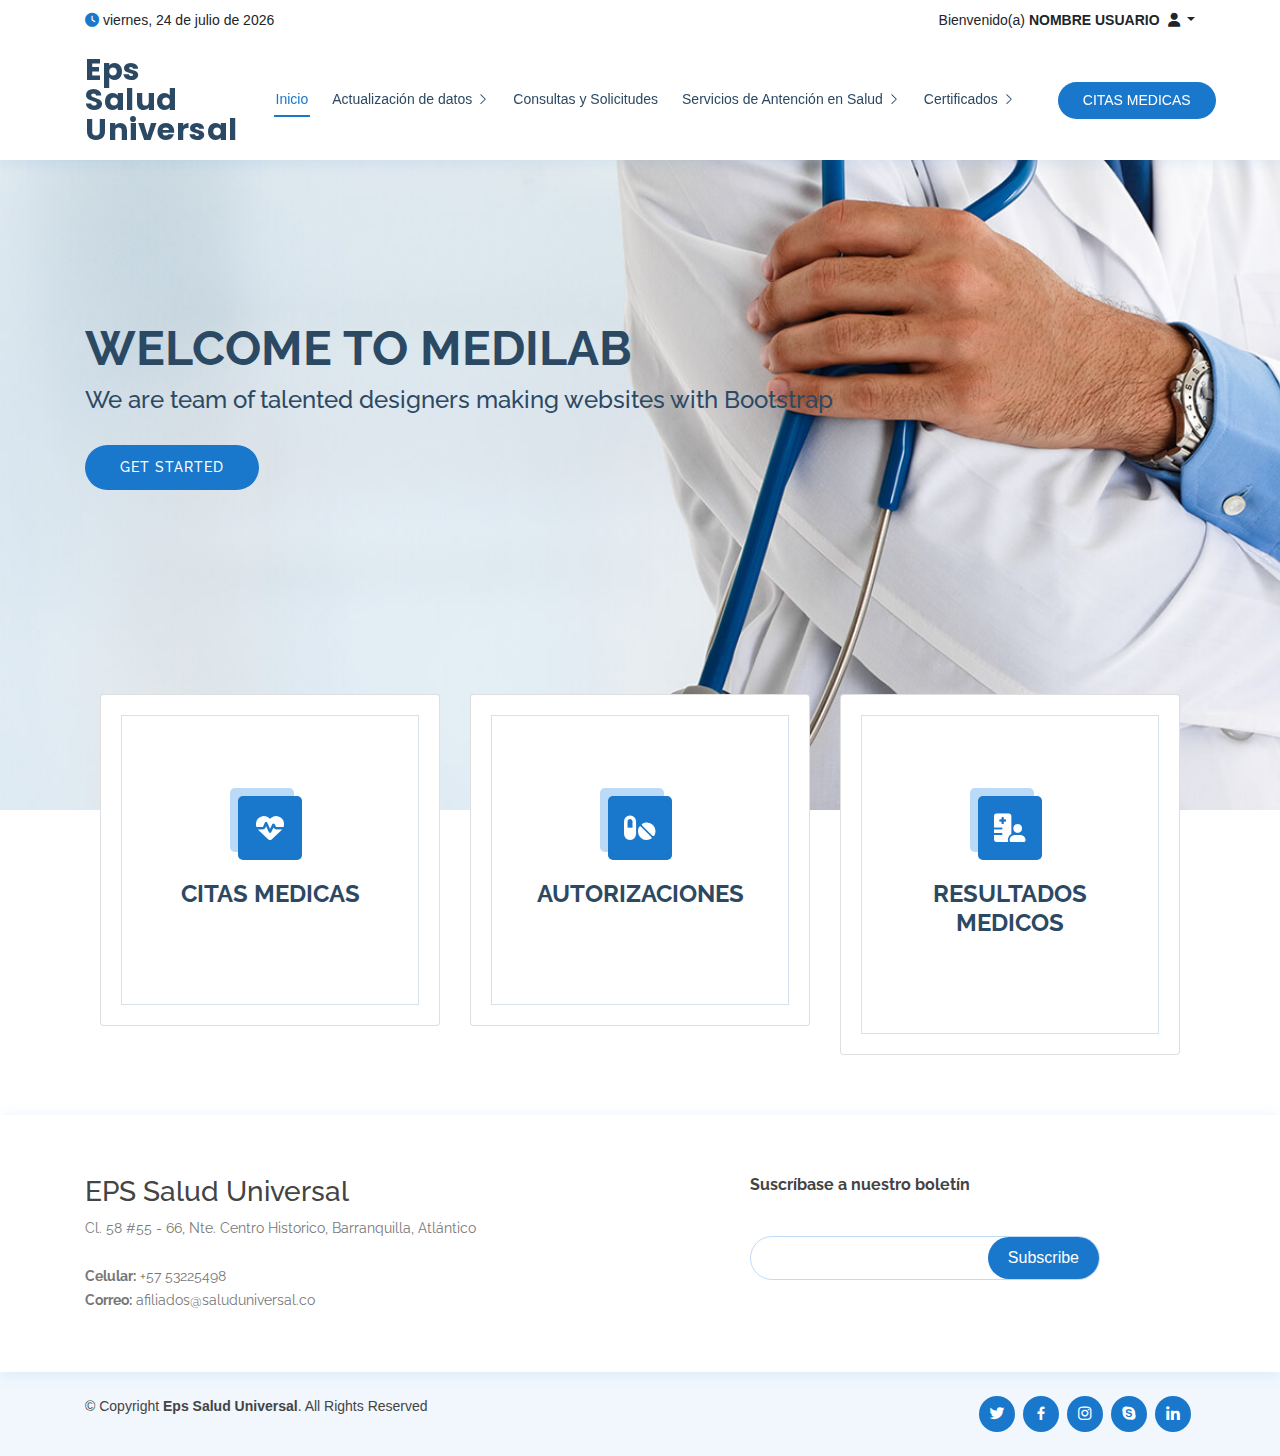
<file: afiliados/index.html>
<!DOCTYPE html>
<html lang="en">

<head>
  <meta charset="utf-8">
  <meta content="width=device-width, initial-scale=1.0" name="viewport">

  <title>EPS Salud Universal</title>
  <meta content="" name="description">
  <meta content="" name="keywords">

  <!-- Favicons -->
  <link href="assets/img/favicon.png" rel="icon">
  <link href="assets/img/apple-touch-icon.png" rel="apple-touch-icon">

  <!-- Google Fonts -->
  <link href="https://fonts.googleapis.com/css?family=Open+Sans:300,300i,400,400i,600,600i,700,700i|Raleway:300,300i,400,400i,500,500i,600,600i,700,700i|Poppins:300,300i,400,400i,500,500i,600,600i,700,700i" rel="stylesheet">

  <!-- Vendor CSS Files -->
  <link href="assets/vendor/fontawesome-free/css/all.min.css" rel="stylesheet">
  <link href="assets/vendor/animate.css/animate.min.css" rel="stylesheet">
  <link href="assets/vendor/bootstrap/css/bootstrap.min.css" rel="stylesheet">
  <link href="assets/vendor/bootstrap-icons/bootstrap-icons.css" rel="stylesheet">
  <link href="assets/vendor/boxicons/css/boxicons.min.css" rel="stylesheet">
  <link href="assets/vendor/glightbox/css/glightbox.min.css" rel="stylesheet">
  <link href="assets/vendor/remixicon/remixicon.css" rel="stylesheet">
  <link href="assets/vendor/swiper/swiper-bundle.min.css" rel="stylesheet">

  <!-- Template Main CSS File -->
  <link href="./assets/css/style.css" rel="stylesheet">
</head>

<body>

  <!-- ======= Top Bar ======= -->
  <div id="topbar" class="d-flex align-items-center fixed-top">
    <div class="container d-flex justify-content-between">
      <div class="contact-info d-flex align-items-center">
        <div class="icon"><i class="fas fa-clock"></i></div>
        <div id="fecha"></div>
        <script>
          var fecha = new Date();
          var opciones = {weekday: 'long', year: 'numeric', month: 'long', day: 'numeric'};
          document.getElementById("fecha").innerHTML = fecha.toLocaleDateString('es-ES', opciones);
        </script>
      </div>
      <div class="d-flex align-items-center">
        <p class="mr-2 mb-0">Bienvenido(a) <b>NOMBRE USUARIO</b></p>
        <div class="dropdown">
          <div class="dropdown-toggle" id="userDropdown" data-toggle="dropdown" aria-haspopup="true" aria-expanded="false">
            <i class="fas fa-user"></i>
          </div>
          <div class="dropdown-menu dropdown-menu-right" aria-labelledby="userDropdown">
            <a class="dropdown-item" href="../index.html">Cerrar sesión</a>
            <a class="dropdown-item" href="../index.html">Volver al portal</a>
          </div>
        </div>
      </div>
      
      
    </div>
  </div>

  <!-- ======= Header ======= -->
  <header id="header" class="fixed-top">
    <div class="container d-flex align-items-center">

      <h1 class="logo me-auto"><a href="index.html">Eps Salud Universal</a></h1>
      <!-- Uncomment below if you prefer to use an image logo -->
      <!-- <a href="index.html" class="logo me-auto"><img src="assets/img/logo.png" alt="" class="img-fluid"></a>-->

      <nav id="navbar" class="navbar order-last order-lg-0">
        <ul>
          <li><a class="nav-link scrollto active" href="#hero">Inicio</a></li>
          <li class="dropdown"><a href="#"><span>Actualización de datos</span> <i class="bi bi-chevron-right"></i></a>
            <ul>
              <li><a href="#">Cambio Contraseña</a></li>
            </ul>

          <li><a class="nav-link scrollto" href="#consultas">Consultas y Solicitudes</a></li>
          <li class="dropdown"><a href="#"><span>Servicios de Antención en Salud</span> <i class="bi bi-chevron-right"></i></a>
            <ul>
              <li><a href="#">Citas Medicas</a></li>
              <li><a href="#">Autorizaciones</a></li>
              <li><a href="#">Resultados Médicos</a></li>
              <li><a href="#">Ordenes Medicas</a></li>
            </ul>
            <li class="dropdown"><a href="#"><span>Certificados</span> <i class="bi bi-chevron-right"></i></a>
                <ul>
                  <li><a href="#">Certificados de Afiliación</a></li>
                  <li><a href="#">Certificado de Incapacidad</a></li>
                  <li><a href="#">Historia Clinica</a></li>
                </ul>
        <i class="bi bi-list mobile-nav-toggle"></i>
      </nav><!-- .navbar -->

      <a href="#appointment" class="appointment-btn scrollto"><span class="d-none d-md-inline">CITAS</span> MEDICAS</a>

    </div>
  </header><!-- End Header -->

  <!-- ======= Hero Section ======= -->
  <section id="hero" class="d-flex align-items-center">
    <div class="container">
      <h1>Welcome to Medilab</h1>
      <h2>We are team of talented designers making websites with Bootstrap</h2>
      <a href="#about" class="btn-get-started scrollto">Get Started</a>
    </div>
  </section><!-- End Hero -->

  <main id="main">
    </section><!-- End Why Us Section -->
    <!-- ======= Services Section ======= -->
    <div class="container">
        <section id="services" class="services">
            <div class="container">
              <div class="row">
                <div class="col-md-4 col-sm-12 mt-4 text-right">
                    <div class="card">
                    <div class="card-body">
                      <div class="icon-box">
                        <div class="icon"><i class="fas fa-heartbeat"></i></div>
                        <h4><a href="#">CITAS MEDICAS</a></h4>
                      </div>
                    </div>
                  </div>
                </div>
          
                <div class="col-md-4 col-sm-12 mt-4 text-right">
                    <div class="card">
                    <div class="card-body">
                      <div class="icon-box">
                        <div class="icon"><i class="fas fa-pills"></i></div>
                        <h4><a href="#">AUTORIZACIONES</a></h4>
                      </div>
                    </div>
                  </div>
                </div>
          
                <div class="col-md-4 col-sm-12 mt-4 text-right">
                  <div class="card">
                    <div class="card-body">
                      <div class="icon-box">
                        <div class="icon"><i class="fas fa-hospital-user"></i></div>
                        <h4><a href="#">RESULTADOS MEDICOS</a></h4>
                      </div>
                    </div>
                  </div>
                </div>
              </div>
            </div>
          </section>
          <!-- End Services Section -->
      </div>
      
      
  </main><!-- End #main -->

  <!-- ======= Footer ======= -->
  <footer id="footer">

    <div class="footer-top">
      <div class="container">
        <div class="row">

          <div class="col-lg-7 col-md-6 footer-contact">
            <h3>EPS Salud Universal</h3>
            <p>
              Cl. 58 #55 - 66, Nte. Centro Historico, Barranquilla, Atlántico <br><br>
              <strong>Celular:</strong> +57 53225498<br>
              <strong>Correo:</strong> afiliados@saluduniversal.co<br>
            </p>
          </div>

          <div class="col-lg-4 col-md-6 footer-newsletter">
            <h4>Suscríbase a nuestro boletín</h4>
            <form action="" method="post">
              <input type="email" name="email"><input type="submit" value="Subscribe">
            </form>
          </div>

        </div>
      </div>
    </div>

    <div class="container d-md-flex py-4">

      <div class="me-md-auto text-center text-md-start">
        <div class="copyright">
          &copy; Copyright <strong><span>Eps Salud Universal</span></strong>. All Rights Reserved
        </div>
        <div class="credits">
          <!-- All the links in the footer should remain intact. -->
          <!-- You can delete the links only if you purchased the pro version. -->
          <!-- Licensing information: https://bootstrapmade.com/license/ -->
          <!-- Purchase the pro version with working PHP/AJAX contact form: https://bootstrapmade.com/medilab-free-medical-bootstrap-theme/ -->
        </div>
      </div>
      <div class="social-links text-center text-md-right pt-3 pt-md-0">
        <a href="#" class="twitter"><i class="bx bxl-twitter"></i></a>
        <a href="#" class="facebook"><i class="bx bxl-facebook"></i></a>
        <a href="#" class="instagram"><i class="bx bxl-instagram"></i></a>
        <a href="#" class="google-plus"><i class="bx bxl-skype"></i></a>
        <a href="#" class="linkedin"><i class="bx bxl-linkedin"></i></a>
      </div>
    </div>
  </footer><!-- End Footer -->

  <div id="preloader"></div>
  <a href="#" class="back-to-top d-flex align-items-center justify-content-center"><i class="bi bi-arrow-up-short"></i></a>

  <!-- Vendor JS Files -->
  <script src="assets/vendor/purecounter/purecounter_vanilla.js"></script>
  <script src="assets/vendor/bootstrap/js/bootstrap.bundle.min.js"></script>
  <script src="assets/vendor/glightbox/js/glightbox.min.js"></script>
  <script src="assets/vendor/swiper/swiper-bundle.min.js"></script>
  <script src="assets/vendor/php-email-form/validate.js"></script>
  <script src="assets/js/main.js"></script>
  <link rel="stylesheet" href="https://stackpath.bootstrapcdn.com/bootstrap/4.3.1/css/bootstrap.min.css" integrity="sha384-ggOyR0iXCbMQv3Xipma34MD+dH/1fQ784/j6cY/iJTQUOhcWr7x9JvoRxT2MZw1T" crossorigin="anonymous">
  <script src="https://code.jquery.com/jquery-3.3.1.slim.min.js" integrity="sha384-q8i/X+965DzO0rT7abK41JStQIAqVgRVzpbzo5smXKp4YfRvH+8abtTE1Pi6jizo" crossorigin="anonymous"></script>
  <script src="https://cdnjs.cloudflare.com/ajax/libs/popper.js/1.14.7/umd/popper.min.js" integrity="sha384-UO2eT0CpHqdSJQ6hJty5KVphtPhzWj9WO1clHTMGa3JDZwrnQq4sF86dIHNDz0W1" crossorigin="anonymous"></script>
  <script src="https://stackpath.bootstrapcdn.com/bootstrap/4.3.1/js/bootstrap.min.js" integrity="sha384-JjSmVgyd0p3pXB1rRibZUAYoIIy6OrQ6VrjIEaFf/nJGzIxFDsf4x0xIM+B07jRM" crossorigin="anonymous"></script>

  <!-- Template Main JS File -->
  <script src="assets/js/main.js"></script>

</body>

</html>
</file>
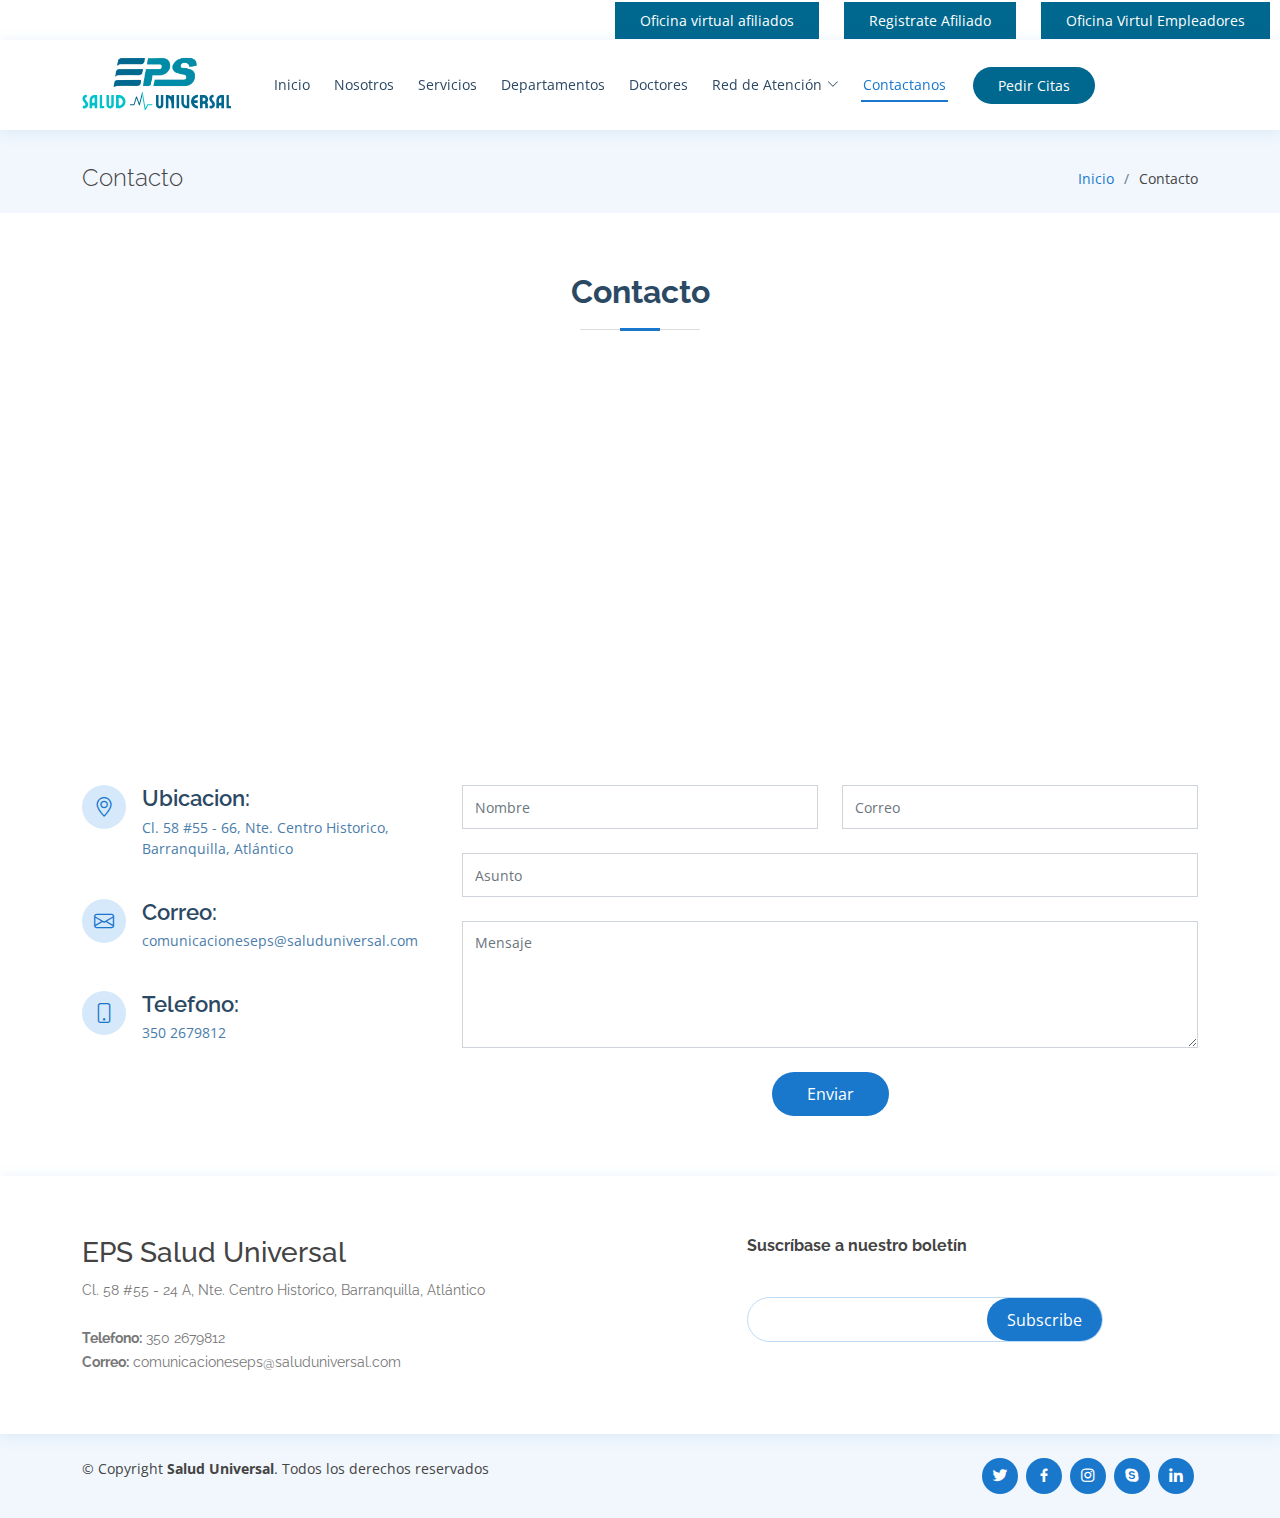
<file: contacto.html>
<!DOCTYPE html>
<html lang="en">

<head>
  <meta charset="utf-8">
  <meta content="width=device-width, initial-scale=1.0" name="viewport">

  <title>Contacto - EPS Salud Universal</title>
  <meta content="" name="description">
  <meta content="" name="keywords">

  <!-- Favicons -->
  <link href="assets/img/logo2.png" rel="icon">
  <link href="assets/img/apple-touch-icon.png" rel="apple-touch-icon">

  <!-- Google Fonts -->
  <link href="https://fonts.googleapis.com/css?family=Open+Sans:300,300i,400,400i,600,600i,700,700i|Raleway:300,300i,400,400i,500,500i,600,600i,700,700i|Poppins:300,300i,400,400i,500,500i,600,600i,700,700i" rel="stylesheet">

  <!-- Vendor CSS Files -->
  <link href="assets/vendor/fontawesome-free/css/all.min.css" rel="stylesheet">
  <link href="assets/vendor/animate.css/animate.min.css" rel="stylesheet">
  <link href="assets/vendor/bootstrap/css/bootstrap.min.css" rel="stylesheet">
  <link href="assets/vendor/bootstrap-icons/bootstrap-icons.css" rel="stylesheet">
  <link href="assets/vendor/boxicons/css/boxicons.min.css" rel="stylesheet">
  <link href="assets/vendor/glightbox/css/glightbox.min.css" rel="stylesheet">
  <link href="assets/vendor/remixicon/remixicon.css" rel="stylesheet">
  <link href="assets/vendor/swiper/swiper-bundle.min.css" rel="stylesheet">

  <!-- Template Main CSS File -->
  <link href="assets/css/style.css" rel="stylesheet">


</head>

<body>

<!-- ======= Top Bar ======= -->
<div id="topbar" class="d-flex align-items-center fixed-top">
  <div class="d-none d-lg-flex social-links align-items-center">
    <a href="./afiliados.html" class="button">Oficina virtual afiliados</a>
    <a href="./registro.html" class="button">Registrate Afiliado</a>
    <a href="./empleadores.html" class="button">Oficina Virtul Empleadores</a>        
  </div>
</div>
</div>

<!-- ======= Header ======= -->
<header id="header" class="fixed-top">
<div class="container d-flex align-items-center">
  <a href="index.html" class="logo">
      <img src="assets/img/logo.svg" alt="" class="img-fluid img-grande" >
    </a>

  <nav id="navbar" class="navbar order-last order-lg-0">
    <ul>
      <li><a class="nav-link scrollto" href="index.html">Inicio</a></li>
        <li class="dropdown d-lg-none">
          <a href="#"><span>Login / Registro</span> <i class="bi bi-chevron-down"></i></a>
          <ul>
            <li><a class="dropdown-item" href="./afiliados.html">Oficina virtual afiliados</a></li>
            <li><a class="dropdown-item" href="./registro.html">Registrate Afiliado</a></li>
            <li><a class="dropdown-item" href="./empleadores.html">Oficina Virtual Empleadores</a></li>
          </ul>
        </li>
      <li><a class="nav-link scrollto" href="nosotros.html">Nosotros</a></li>
      <li><a class="nav-link scrollto" href="servicios.html">Servicios</a></li>
      <li><a class="nav-link scrollto" href="departamentos.html">Departamentos</a></li>
      <li><a class="nav-link scrollto" href="doctores.html">Doctores</a></li>
      <li class="dropdown"><a href="#"><span>Red de Atención</span> <i class="bi bi-chevron-down"></i></a>
        <ul>
          <li><a href="#">Centros Médicos</a></li>
          <li><a href="#">Oficinas</a></li>
          <li><a href="#">Farmacias</a></li>
          <li><a href="#">Directorio Médico</a></li>
        </ul>
      </li>
      <li><a class="nav-link scrollto active" href="contacto.html">Contactanos</a></li>
    </ul>
    <i class="bi bi-list mobile-nav-toggle"></i>
  </nav><!-- .navbar -->

  <a href="citas.html" class="appointment-btn scrollto"><span class="d-none d-md-inline">Pedir</span> Citas</a>

</div>
</header><!-- End Header -->

  <main id="main">

    <!-- ======= Breadcrumbs Section ======= -->
    <section class="breadcrumbs">
      <div class="container">
        <br>

        <div class="d-flex justify-content-between align-items-center">
          <h2>Contacto</h2>
          <ol>
            <li><a href="index.html">Inicio</a></li>
            <li>Contacto</li>
          </ol>
        </div>

      </div>
    </section><!-- End Breadcrumbs Section -->

    <!-- ======= Contact Section ======= -->
    <section id="contact" class="contact">
      <div class="container">

        <div class="section-title">
          <h2>Contacto</h2>
        </div>
      </div>

      <div>
        <iframe style="border:0; width: 100%; height: 350px;" src="https://www.google.com/maps/embed?pb=!1m18!1m12!1m3!1d1958.288146202927!2d-74.79108358068989!3d10.995319871890867!2m3!1f0!2f0!3f0!3m2!1i1024!2i768!4f13.1!3m3!1m2!1s0x8ef42d7974b945fd%3A0x58d2cc28a018ba1!2sUniversidad%20De%20La%20Costa%2C%20CUC!5e0!3m2!1ses!2sco!4v1682382067515!5m2!1ses!2sco" frameborder="0" allowfullscreen></iframe>
      </div>

      <div class="container">
        <div class="row mt-5">

          <div class="col-lg-4">
            <div class="info">
              <div class="address">
                <i class="bi bi-geo-alt"></i>
                <h4>Ubicacion:</h4>
                <p>Cl. 58 #55 - 66, Nte. Centro Historico, Barranquilla, Atlántico</p>
              </div>

              <div class="email">
                <i class="bi bi-envelope"></i>
                <h4>Correo:</h4>
                <p>comunicacioneseps@saluduniversal.com</p>
              </div>

              <div class="phone">
                <i class="bi bi-phone"></i>
                <h4>Telefono:</h4>
                <p>350 2679812</p>
              </div>

            </div>

          </div>

          <div class="col-lg-8 mt-5 mt-lg-0">

            <form action="forms/contact.php" method="post" role="form" class="php-email-form">
              <div class="row">
                <div class="col-md-6 form-group">
                  <input type="text" name="name" class="form-control" id="name" placeholder="Nombre" required>
                </div>
                <div class="col-md-6 form-group mt-3 mt-md-0">
                  <input type="email" class="form-control" name="email" id="email" placeholder="Correo" required>
                </div>
              </div>
              <div class="form-group mt-3">
                <input type="text" class="form-control" name="subject" id="subject" placeholder="Asunto" required>
              </div>
              <div class="form-group mt-3">
                <textarea class="form-control" name="message" rows="5" placeholder="Mensaje" required></textarea>
              </div>
              <div class="my-3">
                <div class="loading">Loading</div>
                <div class="error-message"></div>
                <div class="sent-message">Your message has been sent. Thank you!</div>
              </div>
              <div class="text-center"><button type="submit">Enviar</button></div>
            </form>

          </div>

        </div>

      </div>
    </section><!-- End Contact Section -->

  </main><!-- End #main -->

  </main><!-- End #main -->

  <!-- ======= Footer ======= -->
  <footer id="footer">

    <div class="footer-top">
      <div class="container">
        <div class="row">

          <div class="col-lg-7 col-md-6 footer-contact">
            <h3>EPS Salud Universal</h3>
            <p>
              Cl. 58 #55 - 24 A, Nte. Centro Historico, Barranquilla, Atlántico <br><br>
              <strong>Telefono:</strong> 350 2679812<br>
              <strong>Correo:</strong> comunicacioneseps@saluduniversal.com <br>
            </p>
          </div>

          <div class="col-lg-4 col-md-6 footer-newsletter">
            <h4>Suscríbase a nuestro boletín</h4>
            <form action="" method="post">
              <input type="email" name="email"><input type="submit" value="Subscribe">
            </form>
          </div>

        </div>
      </div>
    </div>

    <div class="container d-md-flex py-4">

      <div class="me-md-auto text-center text-md-start">
        <div class="copyright">
          &copy; Copyright <strong><span>Salud Universal</span></strong>. Todos los derechos reservados
        </div>
        <div class="credits">
          <!-- All the links in the footer should remain intact. -->
          <!-- You can delete the links only if you purchased the pro version. -->
          <!-- Licensing information: https://bootstrapmade.com/license/ -->
          <!-- Purchase the pro version with working PHP/AJAX contact form: https://bootstrapmade.com/medilab-free-medical-bootstrap-theme/ -->
        </div>
      </div>
      <div class="social-links text-center text-md-right pt-3 pt-md-0">
        <a href="#" class="twitter"><i class="bx bxl-twitter"></i></a>
        <a href="#" class="facebook"><i class="bx bxl-facebook"></i></a>
        <a href="#" class="instagram"><i class="bx bxl-instagram"></i></a>
        <a href="#" class="google-plus"><i class="bx bxl-skype"></i></a>
        <a href="#" class="linkedin"><i class="bx bxl-linkedin"></i></a>
      </div>
    </div>
  </footer><!-- End Footer -->

  <div id="preloader"></div>
  <a href="#" class="back-to-top d-flex align-items-center justify-content-center"><i class="bi bi-arrow-up-short"></i></a>

  <!-- Vendor JS Files -->
  <script src="assets/vendor/purecounter/purecounter_vanilla.js"></script>
  <script src="assets/vendor/bootstrap/js/bootstrap.bundle.min.js"></script>
  <script src="assets/vendor/glightbox/js/glightbox.min.js"></script>
  <script src="assets/vendor/swiper/swiper-bundle.min.js"></script>
  <script src="assets/vendor/php-email-form/validate.js"></script>

  <!-- Template Main JS File -->
  <script src="assets/js/main.js"></script>

</body>

</html>
</file>
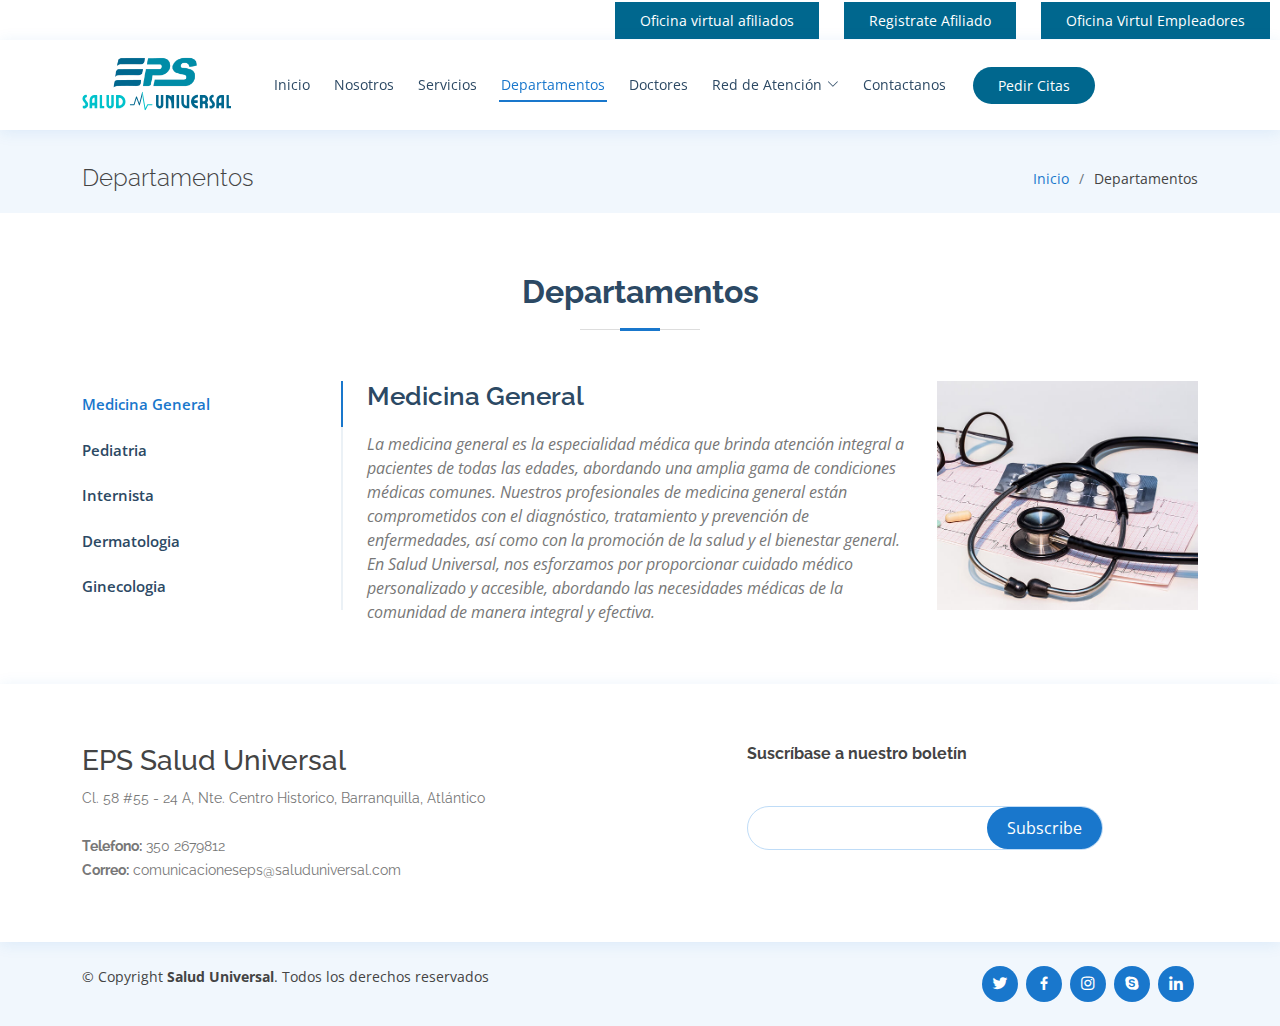
<file: departamentos.html>
<!DOCTYPE html>
<html lang="en">

<head>
  <meta charset="utf-8">
  <meta content="width=device-width, initial-scale=1.0" name="viewport">

  <title>Departamentos - EPS Salud Universal</title>
  <meta content="" name="description">
  <meta content="" name="keywords">

  <!-- Favicons -->
  <link href="assets/img/logo2.png" rel="icon">
  <link href="assets/img/apple-touch-icon.png" rel="apple-touch-icon">

  <!-- Google Fonts -->
  <link href="https://fonts.googleapis.com/css?family=Open+Sans:300,300i,400,400i,600,600i,700,700i|Raleway:300,300i,400,400i,500,500i,600,600i,700,700i|Poppins:300,300i,400,400i,500,500i,600,600i,700,700i" rel="stylesheet">

  <!-- Vendor CSS Files -->
  <link href="assets/vendor/fontawesome-free/css/all.min.css" rel="stylesheet">
  <link href="assets/vendor/animate.css/animate.min.css" rel="stylesheet">
  <link href="assets/vendor/bootstrap/css/bootstrap.min.css" rel="stylesheet">
  <link href="assets/vendor/bootstrap-icons/bootstrap-icons.css" rel="stylesheet">
  <link href="assets/vendor/boxicons/css/boxicons.min.css" rel="stylesheet">
  <link href="assets/vendor/glightbox/css/glightbox.min.css" rel="stylesheet">
  <link href="assets/vendor/remixicon/remixicon.css" rel="stylesheet">
  <link href="assets/vendor/swiper/swiper-bundle.min.css" rel="stylesheet">

  <!-- Template Main CSS File -->
  <link href="assets/css/style.css" rel="stylesheet">


</head>

<body>

<!-- ======= Top Bar ======= -->
<div id="topbar" class="d-flex align-items-center fixed-top">
  <div class="d-none d-lg-flex social-links align-items-center">
    <a href="./afiliados.html" class="button">Oficina virtual afiliados</a>
    <a href="./registro.html" class="button">Registrate Afiliado</a>
    <a href="./empleadores.html" class="button">Oficina Virtul Empleadores</a>        
  </div>
</div>
</div>

<!-- ======= Header ======= -->
<header id="header" class="fixed-top">
  <div class="container d-flex align-items-center">
    <!-- Uncomment below if you prefer to use an image logo -->
    <a href="index.html" class="logo">
      <img src="assets/img/logo.svg" alt="" class="img-fluid img-grande" >
    </a>

    <nav id="navbar" class="navbar order-last order-lg-0">
      <ul>
        <li><a class="nav-link scrollto" href="index.html">Inicio</a></li>
        <li class="dropdown d-lg-none">
          <a href="#"><span>Login / Registro</span> <i class="bi bi-chevron-down"></i></a>
          <ul>
            <li><a class="dropdown-item" href="./afiliados.html">Oficina virtual afiliados</a></li>
            <li><a class="dropdown-item" href="./registro.html">Registrate Afiliado</a></li>
            <li><a class="dropdown-item" href="./empleadores.html">Oficina Virtual Empleadores</a></li>
          </ul>
        </li>
        
        <li><a class="nav-link scrollto" href="nosotros.html">Nosotros</a></li>
        <li><a class="nav-link scrollto" href="servicios.html">Servicios</a></li>
        <li><a class="nav-link  active" href="departamentos.html">Departamentos</a></li>
        <li><a class="nav-link scrollto" href="doctores.html">Doctores</a></li>
        <li class="dropdown">
          <a href="#"><span>Red de Atención</span> <i class="bi bi-chevron-down"></i></a>
          <ul>
            <li><a href="#">Centros Médicos</a></li>
            <li><a href="#">Oficinas</a></li>
            <li><a href="#">Farmacias</a></li>
            <li><a href="#">Directorio Médico</a></li>
          </ul>
        </li>
        <li><a class="nav-link scrollto" href="contacto.html">Contactanos</a></li>
      </ul>
      <i class="bi bi-list mobile-nav-toggle"></i>
    </nav><!-- .navbar -->
  <a href="citas.html" class="appointment-btn scrollto"><span class="d-none d-md-inline">Pedir</span> Citas</a>

</div>
</header><!-- End Header --><!-- End Header -->

  <main id="main">

    <!-- ======= Breadcrumbs Section ======= -->
    <section class="breadcrumbs">
      <div class="container">
        <br>
        <div class="d-flex justify-content-between align-items-center">
          <h2>Departamentos</h2>
          <ol>
            <li><a href="index.html">Inicio</a></li>
            <li>Departamentos</li>
          </ol>
        </div>

      </div>
    </section><!-- End Breadcrumbs Section -->

    <!-- ======= Departments Section ======= -->
    <section id="departments" class="departments">
      <div class="container">

        <div class="section-title">
          <h2>Departamentos</h2>
        </div>

        <div class="row gy-4">
          <div class="col-lg-3">
            <ul class="nav nav-tabs flex-column">
              <li class="nav-item">
                <a class="nav-link active show" data-bs-toggle="tab" href="#tab-1">Medicina General</a>
              </li>
              <li class="nav-item">
                <a class="nav-link" data-bs-toggle="tab" href="#tab-2">Pediatria</a>
              </li>
              <li class="nav-item">
                <a class="nav-link" data-bs-toggle="tab" href="#tab-3">Internista</a>
              </li>
              <li class="nav-item">
                <a class="nav-link" data-bs-toggle="tab" href="#tab-4">Dermatologia</a>
              </li>
              <li class="nav-item">
                <a class="nav-link" data-bs-toggle="tab" href="#tab-5">Ginecologia</a>
              </li>
            </ul>
          </div>
          <div class="col-lg-9">
            <div class="tab-content">
              <div class="tab-pane active show" id="tab-1">
                <div class="row gy-4">
                  <div class="col-lg-8 details order-2 order-lg-1">
                      <h3>Medicina General</h3>
                      <p class="fst-italic">La medicina general es la especialidad médica que brinda atención integral a pacientes de todas las edades, abordando una amplia gama de condiciones médicas comunes. Nuestros profesionales de medicina general están comprometidos con el diagnóstico, tratamiento y prevención de enfermedades, así como con la promoción de la salud y el bienestar general. En Salud Universal, nos esforzamos por proporcionar cuidado médico personalizado y accesible, abordando las necesidades médicas de la comunidad de manera integral y efectiva.</p>
                  </div>
                  <div class="col-lg-4 text-center order-1 order-lg-2">
                      <img src="assets/img/departments-1.jpg" alt="" class="img-fluid">
                  </div>
              </div>
              
              </div>
              <div class="tab-pane" id="tab-2">
                <div class="row gy-4">
                  <div class="col-lg-8 details order-2 order-lg-1">
                      <h3>Pediatria</h3>
                      <p class="fst-italic">La pediatría es la especialidad médica que se enfoca en la atención integral de la salud de niños y adolescentes. En Salud Universal, nuestros pediatras están dedicados a proporcionar cuidado médico especializado y compasivo para garantizar el crecimiento y desarrollo saludable de los más pequeños. Desde la prevención de enfermedades hasta el tratamiento de condiciones pediátricas, nos esforzamos por brindar un entorno acogedor y seguro para nuestros pacientes pediátricos y sus familias.</p>
                  </div>
                  <div class="col-lg-4 text-center order-1 order-lg-2">
                      <img src="assets/img/departments-2.jpg" alt="" class="img-fluid">
                  </div>
              </div>
              
              </div>
              <div class="tab-pane" id="tab-3">
                <div class="row gy-4">
                  <div class="col-lg-8 details order-2 order-lg-1">
                      <h3>Internista</h3>
                      <p class="fst-italic">La medicina interna es una especialidad médica que se centra en el diagnóstico, tratamiento y prevención de enfermedades en adultos. Nuestros internistas en Salud Universal están comprometidos con la atención integral, abordando una amplia gama de problemas de salud. Desde la gestión de enfermedades crónicas hasta el manejo de condiciones complejas, trabajamos para proporcionar cuidado médico personalizado y efectivo, promoviendo la salud y el bienestar de nuestros pacientes adultos.</p>
                  </div>
                  <div class="col-lg-4 text-center order-1 order-lg-2">
                      <img src="assets/img/departments-3.jpg" alt="" class="img-fluid">
                  </div>
              </div>
              
              </div>
              <div class="tab-pane" id="tab-4">
                <div class="row gy-4">
                  <div class="col-lg-8 details order-2 order-lg-1">
                      <h3>Dermatología</h3>
                      <p class="fst-italic">La dermatología es la especialidad médica dedicada al estudio, diagnóstico y tratamiento de enfermedades de la piel, cabello y uñas. En Salud Universal, nuestros dermatólogos están comprometidos con proporcionar cuidado integral de la piel, abordando condiciones dermatológicas comunes y complejas. Desde el manejo de problemas dermatológicos estéticos hasta el tratamiento de enfermedades de la piel, nos esforzamos por promover la salud cutánea y mejorar la calidad de vida de nuestros pacientes.</p>
                  </div>
                  <div class="col-lg-4 text-center order-1 order-lg-2">
                      <img src="assets/img/departments-4.jpg" alt="" class="img-fluid">
                  </div>
              </div>
              
              </div>
              <div class="tab-pane" id="tab-5">
                <div class="row gy-4">
                  <div class="col-lg-8 details order-2 order-lg-1">
                      <h3>Ginecología</h3>
                      <p class="fst-italic">La ginecología es la especialidad médica que se dedica al estudio y tratamiento de las enfermedades del sistema reproductivo femenino. En Salud Universal, nuestros ginecólogos brindan atención integral a las mujeres, desde la adolescencia hasta la menopausia. Ofrecemos servicios que van desde la atención obstétrica y ginecológica de rutina hasta el manejo de condiciones más complejas, con un enfoque en la salud y el bienestar de nuestras pacientes.</p>
                  </div>
                  <div class="col-lg-4 text-center order-1 order-lg-2">
                      <img src="assets/img/departments-5.jpg" alt="" class="img-fluid">
                  </div>
              </div>
              
              </div>
            </div>
          </div>
        </div>

      </div>
    </section><!-- End Departments Section -->

  </main><!-- End #main -->

  <!-- ======= Footer ======= -->
  <footer id="footer">

    <div class="footer-top">
      <div class="container">
        <div class="row">

          <div class="col-lg-7 col-md-6 footer-contact">
            <h3>EPS Salud Universal</h3>
            <p>
              Cl. 58 #55 - 24 A, Nte. Centro Historico, Barranquilla, Atlántico <br><br>
              <strong>Telefono:</strong> 350 2679812<br>
              <strong>Correo:</strong> comunicacioneseps@saluduniversal.com <br>
            </p>
          </div>

          <div class="col-lg-4 col-md-6 footer-newsletter">
            <h4>Suscríbase a nuestro boletín</h4>
            <form action="" method="post">
              <input type="email" name="email"><input type="submit" value="Subscribe">
            </form>
          </div>

        </div>
      </div>
    </div>

    <div class="container d-md-flex py-4">

      <div class="me-md-auto text-center text-md-start">
        <div class="copyright">
          &copy; Copyright <strong><span>Salud Universal</span></strong>. Todos los derechos reservados
        </div>
        <div class="credits">
          <!-- All the links in the footer should remain intact. -->
          <!-- You can delete the links only if you purchased the pro version. -->
          <!-- Licensing information: https://bootstrapmade.com/license/ -->
          <!-- Purchase the pro version with working PHP/AJAX contact form: https://bootstrapmade.com/medilab-free-medical-bootstrap-theme/ -->
        </div>
      </div>
      <div class="social-links text-center text-md-right pt-3 pt-md-0">
        <a href="#" class="twitter"><i class="bx bxl-twitter"></i></a>
        <a href="#" class="facebook"><i class="bx bxl-facebook"></i></a>
        <a href="#" class="instagram"><i class="bx bxl-instagram"></i></a>
        <a href="#" class="google-plus"><i class="bx bxl-skype"></i></a>
        <a href="#" class="linkedin"><i class="bx bxl-linkedin"></i></a>
      </div>
    </div>
  </footer><!-- End Footer --><!-- End Footer -->

  <div id="preloader"></div>
  <a href="#" class="back-to-top d-flex align-items-center justify-content-center"><i class="bi bi-arrow-up-short"></i></a>

  <!-- Vendor JS Files -->
  <script src="assets/vendor/purecounter/purecounter_vanilla.js"></script>
  <script src="assets/vendor/bootstrap/js/bootstrap.bundle.min.js"></script>
  <script src="assets/vendor/glightbox/js/glightbox.min.js"></script>
  <script src="assets/vendor/swiper/swiper-bundle.min.js"></script>
  <script src="assets/vendor/php-email-form/validate.js"></script>

  <!-- Template Main JS File -->
  <script src="assets/js/main.js"></script>

</body>

</html>
</file>
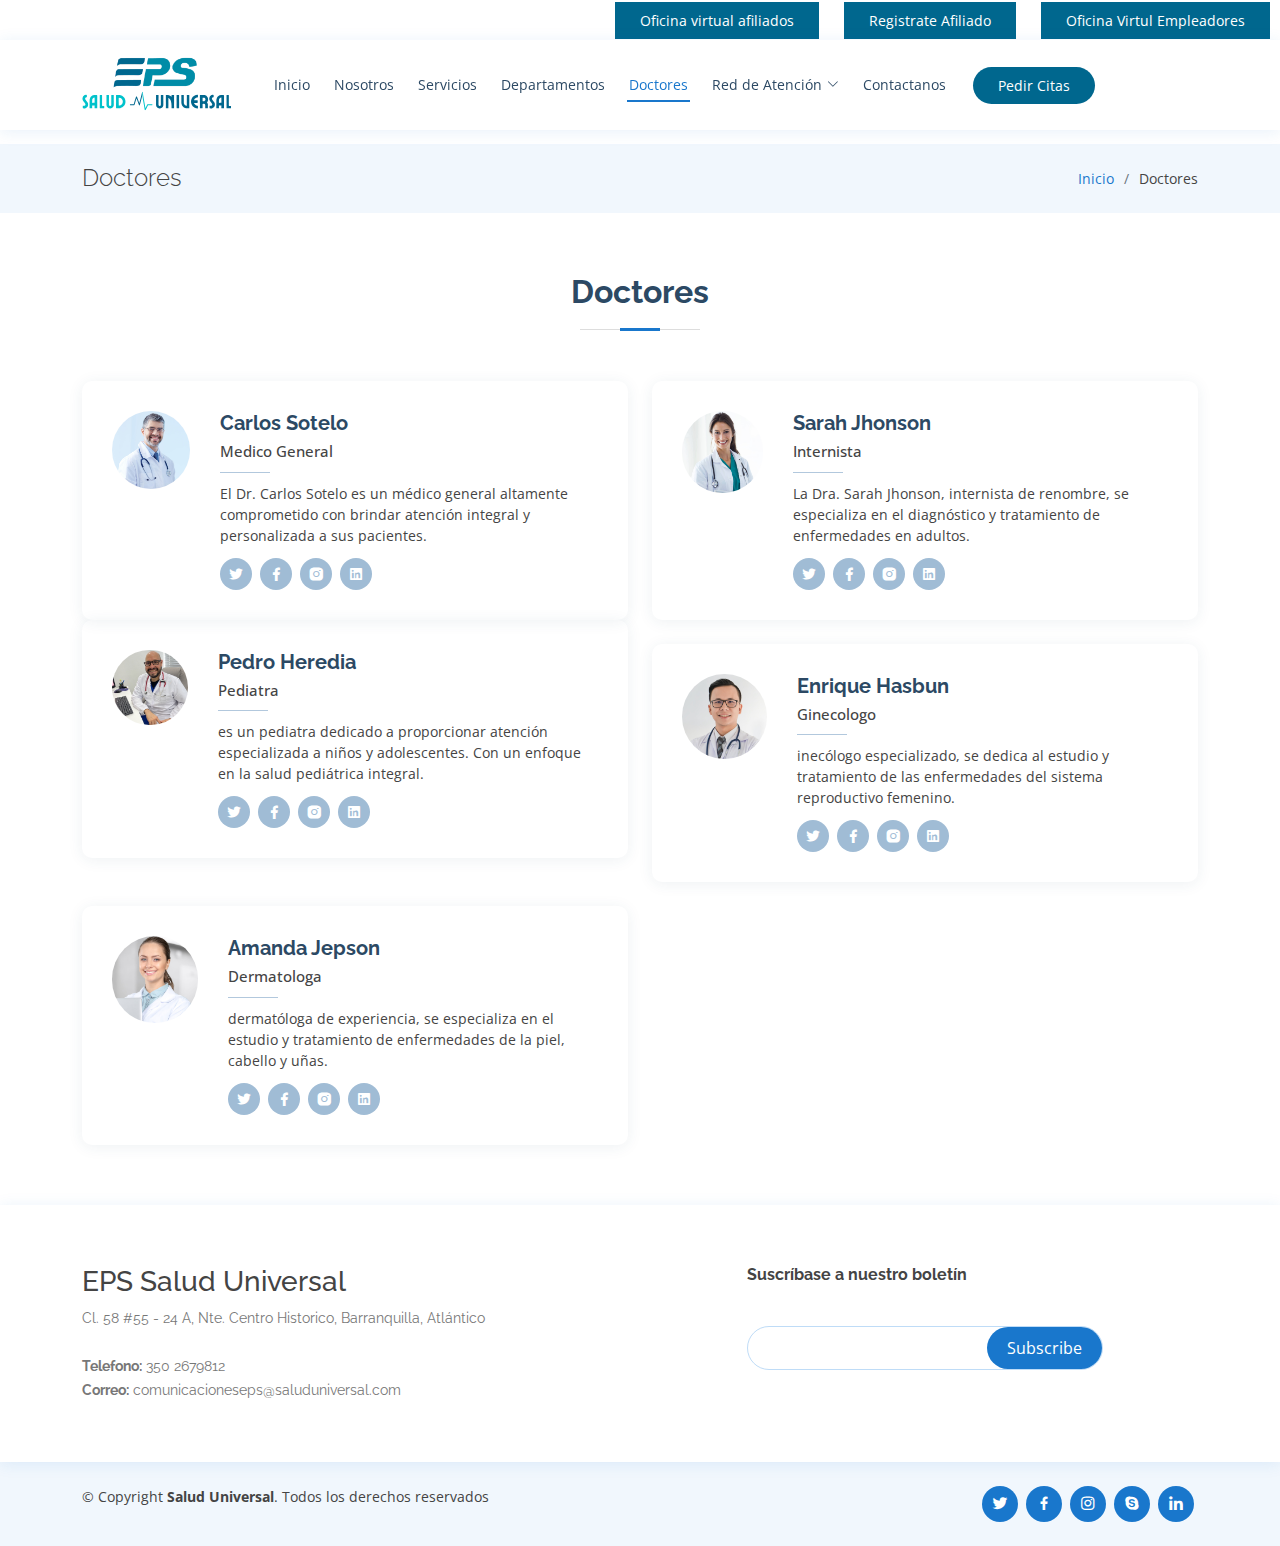
<file: doctores.html>
<!DOCTYPE html>
<html lang="en">

<head>
  <meta charset="utf-8">
  <meta content="width=device-width, initial-scale=1.0" name="viewport">

  <title>Doctores - Eps Salud Universal</title>
  <meta content="" name="description">
  <meta content="" name="keywords">

  <!-- Favicons -->
  <link href="assets/img/logo2.png" rel="icon">
  <link href="assets/img/apple-touch-icon.png" rel="apple-touch-icon">

  <!-- Google Fonts -->
  <link href="https://fonts.googleapis.com/css?family=Open+Sans:300,300i,400,400i,600,600i,700,700i|Raleway:300,300i,400,400i,500,500i,600,600i,700,700i|Poppins:300,300i,400,400i,500,500i,600,600i,700,700i" rel="stylesheet">

  <!-- Vendor CSS Files -->
  <link href="assets/vendor/fontawesome-free/css/all.min.css" rel="stylesheet">
  <link href="assets/vendor/animate.css/animate.min.css" rel="stylesheet">
  <link href="assets/vendor/bootstrap/css/bootstrap.min.css" rel="stylesheet">
  <link href="assets/vendor/bootstrap-icons/bootstrap-icons.css" rel="stylesheet">
  <link href="assets/vendor/boxicons/css/boxicons.min.css" rel="stylesheet">
  <link href="assets/vendor/glightbox/css/glightbox.min.css" rel="stylesheet">
  <link href="assets/vendor/remixicon/remixicon.css" rel="stylesheet">
  <link href="assets/vendor/swiper/swiper-bundle.min.css" rel="stylesheet">

  <!-- Template Main CSS File -->
  <link href="assets/css/style.css" rel="stylesheet">


</head>

<body>

<!-- ======= Top Bar ======= -->
<div id="topbar" class="d-flex align-items-center fixed-top">
  <div class="d-none d-lg-flex social-links align-items-center">
    <a href="./afiliados.html" class="button">Oficina virtual afiliados</a>
    <a href="./registro.html" class="button">Registrate Afiliado</a>
    <a href="./empleadores.html" class="button">Oficina Virtul Empleadores</a>        
  </div>
</div>
</div>

<!-- ======= Header ======= -->
<header id="header" class="fixed-top">
  <div class="container d-flex align-items-center">
    <!-- Uncomment below if you prefer to use an image logo -->
    <a href="index.html" class="logo">
      <img src="assets/img/logo.svg" alt="" class="img-fluid img-grande" >
    </a>

    <nav id="navbar" class="navbar order-last order-lg-0">
      <ul>
        <li><a class="nav-link scrollto" href="index.html">Inicio</a></li>
        <li class="dropdown d-lg-none">
          <a href="#"><span>AFILIACIONES</span> <i class="bi bi-chevron-down"></i></a>
          <ul>
            <li><a class="dropdown-item" href="./afiliados.html">Oficina virtual afiliados</a></li>
            <li><a class="dropdown-item" href="./registro.html">Registrate Afiliado</a></li>
            <li><a class="dropdown-item" href="./empleadores.html">Oficina Virtual Empleadores</a></li>
          </ul>
        </li>
        
        <li><a class="nav-link scrollto" href="nosotros.html">Nosotros</a></li>
        <li><a class="nav-link scrollto" href="servicios.html">Servicios</a></li>
        <li><a class="nav-link scrollto" href="departamentos.html">Departamentos</a></li>
        <li><a class="nav-link scrollto active" href="doctores.html">Doctores</a></li>
        <li class="dropdown">
          <a href="#"><span>Red de Atención</span> <i class="bi bi-chevron-down"></i></a>
          <ul>
            <li><a href="#">Centros Médicos</a></li>
            <li><a href="#">Oficinas</a></li>
            <li><a href="#">Farmacias</a></li>
            <li><a href="#">Directorio Médico</a></li>
          </ul>
        </li>
        <li><a class="nav-link scrollto" href="contacto.html">Contactanos</a></li>
      </ul>
      <i class="bi bi-list mobile-nav-toggle"></i>
    </nav><!-- .navbar -->
  <a href="citas.html" class="appointment-btn scrollto"><span class="d-none d-md-inline">Pedir</span> Citas</a>

</div>
</header><!-- End Header --><!-- End Header -->

  <main id="main">

    <!-- ======= Breadcrumbs Section ======= -->
    <br>
    <section class="breadcrumbs">
      <div class="container">

        <div class="d-flex justify-content-between align-items-center">
          <h2>Doctores</h2>
          <ol>
            <li><a href="index.html">Inicio</a></li>
            <li>Doctores</li>
          </ol>
        </div>

      </div>
    </section><!-- End Breadcrumbs Section -->

    <!-- ======= Doctors Section ======= -->
    <section id="doctors" class="doctors">
      <div class="container">

        <div class="section-title">
          <h2>Doctores</h2>
        </div>

        <div class="row">

          <div class="col-lg-6">
            <div class="member d-flex align-items-start">
              <div class="pic"><img src="assets/img/doctors/doctors-1.jpg" class="img-fluid" alt=""></div>
              <div class="member-info">
                <h4>Carlos Sotelo</h4>
                <span>Medico General</span>
                <p>El Dr. Carlos Sotelo es un médico general altamente comprometido con brindar atención integral y personalizada a sus pacientes. </p>
                <div class="social">
                  <a href=""><i class="ri-twitter-fill"></i></a>
                  <a href=""><i class="ri-facebook-fill"></i></a>
                  <a href=""><i class="ri-instagram-fill"></i></a>
                  <a href=""> <i class="ri-linkedin-box-fill"></i> </a>
                </div>
              </div>
            </div>
          </div>

          <div class="col-lg-6 mt-4 mt-lg-0">
            <div class="member d-flex align-items-start">
              <div class="pic"><img src="assets/img/doctors/doctors-2.jpg" class="img-fluid" alt=""></div>
              <div class="member-info">
                <h4>Sarah Jhonson</h4>
                <span>Internista</span>
                <p> La Dra. Sarah Jhonson, internista de renombre, se especializa en el diagnóstico y tratamiento de enfermedades en adultos.  </p>
                <div class="social">
                  <a href=""><i class="ri-twitter-fill"></i></a>
                  <a href=""><i class="ri-facebook-fill"></i></a>
                  <a href=""><i class="ri-instagram-fill"></i></a>
                  <a href=""> <i class="ri-linkedin-box-fill"></i> </a>
                </div>
              </div>
            </div>
          </div>

          <div class="col-lg-6 mt-4 mt-lg-0">
            <div class="member d-flex align-items-start">
              <div class="pic"><img src="assets/img/doctors/doctors-5.jpg" class="img-fluid" alt=""></div>
              <div class="member-info">
                <h4>Pedro Heredia</h4>
                <span>Pediatra</span>
                <p> es un pediatra dedicado a proporcionar atención especializada a niños y adolescentes. Con un enfoque en la salud pediátrica integral.</p>
                <div class="social">
                  <a href=""><i class="ri-twitter-fill"></i></a>
                  <a href=""><i class="ri-facebook-fill"></i></a>
                  <a href=""><i class="ri-instagram-fill"></i></a>
                  <a href=""> <i class="ri-linkedin-box-fill"></i> </a>
                </div>
              </div>
            </div>
          </div>

          <div class="col-lg-6 mt-4">
            <div class="member d-flex align-items-start">
              <div class="pic"><img src="assets/img/doctors/doctors-3.jpg" class="img-fluid" alt=""></div>
              <div class="member-info">
                <h4>Enrique Hasbun</h4>
                <span>Ginecologo</span>
                <p>inecólogo especializado, se dedica al estudio y tratamiento de las enfermedades del sistema reproductivo femenino.</p>
                <div class="social">
                  <a href=""><i class="ri-twitter-fill"></i></a>
                  <a href=""><i class="ri-facebook-fill"></i></a>
                  <a href=""><i class="ri-instagram-fill"></i></a>
                  <a href=""> <i class="ri-linkedin-box-fill"></i> </a>
                </div>
              </div>
            </div>
          </div>

          <div class="col-lg-6 mt-4">
            <div class="member d-flex align-items-start">
              <div class="pic"><img src="assets/img/doctors/doctors-4.jpg" class="img-fluid" alt=""></div>
              <div class="member-info">
                <h4>Amanda Jepson</h4>
                <span>Dermatologa</span>
                <p> dermatóloga de experiencia, se especializa en el estudio y tratamiento de enfermedades de la piel, cabello y uñas.</p>
                <div class="social">
                  <a href=""><i class="ri-twitter-fill"></i></a>
                  <a href=""><i class="ri-facebook-fill"></i></a>
                  <a href=""><i class="ri-instagram-fill"></i></a>
                  <a href=""> <i class="ri-linkedin-box-fill"></i> </a>
                </div>
              </div>
            </div>
          </div>

        </div>

      </div>
    </section><!-- End Doctors Section -->

  </main><!-- End #main -->

  <!-- ======= Footer ======= -->
  <footer id="footer">

    <div class="footer-top">
      <div class="container">
        <div class="row">

          <div class="col-lg-7 col-md-6 footer-contact">
            <h3>EPS Salud Universal</h3>
            <p>
              Cl. 58 #55 - 24 A, Nte. Centro Historico, Barranquilla, Atlántico <br><br>
              <strong>Telefono:</strong> 350 2679812<br>
              <strong>Correo:</strong> comunicacioneseps@saluduniversal.com <br>
            </p>
          </div>

          <div class="col-lg-4 col-md-6 footer-newsletter">
            <h4>Suscríbase a nuestro boletín</h4>
            <form action="" method="post">
              <input type="email" name="email"><input type="submit" value="Subscribe">
            </form>
          </div>

        </div>
      </div>
    </div>

    <div class="container d-md-flex py-4">

      <div class="me-md-auto text-center text-md-start">
        <div class="copyright">
          &copy; Copyright <strong><span>Salud Universal</span></strong>. Todos los derechos reservados
        </div>
        <div class="credits">
          <!-- All the links in the footer should remain intact. -->
          <!-- You can delete the links only if you purchased the pro version. -->
          <!-- Licensing information: https://bootstrapmade.com/license/ -->
          <!-- Purchase the pro version with working PHP/AJAX contact form: https://bootstrapmade.com/medilab-free-medical-bootstrap-theme/ -->
        </div>
      </div>
      <div class="social-links text-center text-md-right pt-3 pt-md-0">
        <a href="#" class="twitter"><i class="bx bxl-twitter"></i></a>
        <a href="#" class="facebook"><i class="bx bxl-facebook"></i></a>
        <a href="#" class="instagram"><i class="bx bxl-instagram"></i></a>
        <a href="#" class="google-plus"><i class="bx bxl-skype"></i></a>
        <a href="#" class="linkedin"><i class="bx bxl-linkedin"></i></a>
      </div>
    </div>
  </footer><!-- End Footer --><!-- End Footer -->

  <div id="preloader"></div>
  <a href="#" class="back-to-top d-flex align-items-center justify-content-center"><i class="bi bi-arrow-up-short"></i></a>

  <!-- Vendor JS Files -->
  <script src="assets/vendor/purecounter/purecounter_vanilla.js"></script>
  <script src="assets/vendor/bootstrap/js/bootstrap.bundle.min.js"></script>
  <script src="assets/vendor/glightbox/js/glightbox.min.js"></script>
  <script src="assets/vendor/swiper/swiper-bundle.min.js"></script>
  <script src="assets/vendor/php-email-form/validate.js"></script>

  <!-- Template Main JS File -->
  <script src="assets/js/main.js"></script>

</body>

</html>
</file>
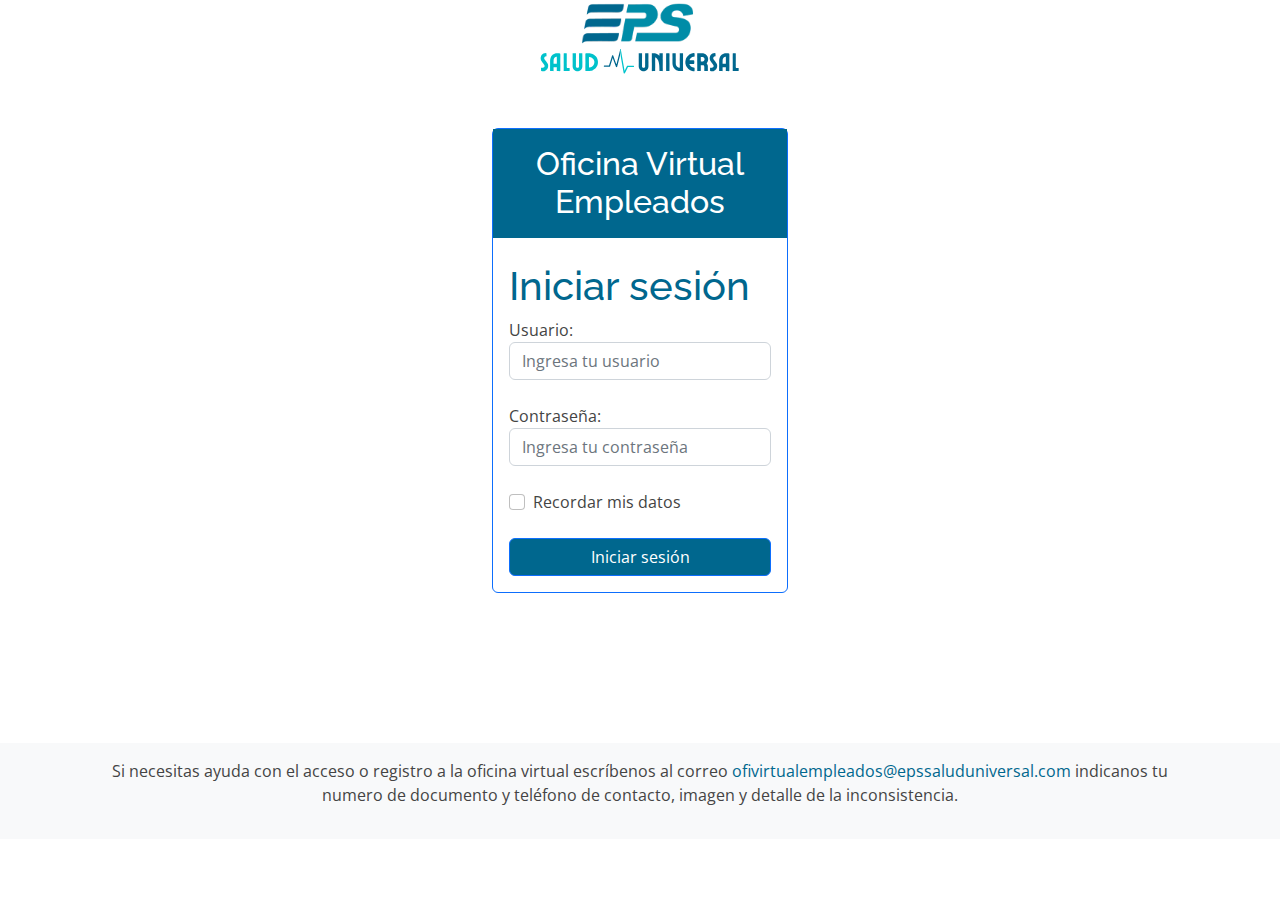
<file: empleadores.html>
<!DOCTYPE html>
<html lang="en">

<head>
  <meta charset="utf-8">
  <meta content="width=device-width, initial-scale=1.0" name="viewport">

  <title>Login Empleados- EPS Salud Universal</title>
  <meta content="" name="description">
  <meta content="" name="keywords">

  <!-- Favicons -->
  <link href="assets/img/logo2.png" rel="icon">
  <link href="assets/img/apple-touch-icon.png" rel="apple-touch-icon">

  <!-- Google Fonts -->
  <link href="https://fonts.googleapis.com/css?family=Open+Sans:300,300i,400,400i,600,600i,700,700i|Raleway:300,300i,400,400i,500,500i,600,600i,700,700i|Poppins:300,300i,400,400i,500,500i,600,600i,700,700i" rel="stylesheet">

  <!-- Vendor CSS Files -->
  <link href="assets/vendor/fontawesome-free/css/all.min.css" rel="stylesheet">
  <link href="assets/vendor/animate.css/animate.min.css" rel="stylesheet">
  <link href="assets/vendor/bootstrap/css/bootstrap.min.css" rel="stylesheet">
  <link href="assets/vendor/bootstrap-icons/bootstrap-icons.css" rel="stylesheet">
  <link href="assets/vendor/boxicons/css/boxicons.min.css" rel="stylesheet">
  <link href="assets/vendor/glightbox/css/glightbox.min.css" rel="stylesheet">
  <link href="assets/vendor/remixicon/remixicon.css" rel="stylesheet">
  <link href="assets/vendor/swiper/swiper-bundle.min.css" rel="stylesheet">

  <!-- Template Main CSS File -->
  <link href="assets/css/style.css" rel="stylesheet">
  <style>
footer {
  margin-top: 50px;
}
.card {
  margin-bottom: 100px; /* Ajusta este valor según sea necesario */
}

  </style>


</head>
<body>
    <div class="container-fluid">
      <a href="/index.html">
        <img src="./assets/img/logo.svg" alt="" class="img-fluid mx-auto d-block" style="max-width: 200px;">
      </a>        <div class="row justify-content-center">
            <div class="col-lg-3 col-md-6col-sm-10 mx-auto">           
            <div class="card mt-5 border border-primary" style="border-width: 0px;">   
              <h2 class="text-center p-3 text-white w-100" style="background-color: #00678E;">Oficina Virtual Empleados</h2>
              <div class="card-body">
                <form>
                    <h1 class="text" style="color: #00678E;">Iniciar sesión</h1>

                  <div class="form-group mb-4">
                    <label for="fa-user-md">Usuario:</label>
                    <input type="text" class="form-control" id="fa-user-md" placeholder="Ingresa tu usuario">
                </div>
                  <div class="form-group mb-4">
                    <label for="contrasena">Contraseña:</label>
                    <input type="password" class="form-control" id="contrasena" placeholder="Ingresa tu contraseña">
                  </div>
                  <div class="form-check mb-4">
                    <input type="checkbox" class="form-check-input" id="recordarDatos">
                    <label class="form-check-label" for="recordarDatos">Recordar mis datos</label>
                  </div>
                  <a href="./empleados/admin.html" class="btn btn-primary btn-block w-100" style="background-color: #00678E;">Iniciar sesión</a>
                </form>
              </div>
            </div>
          </div>
        </div>
      </div> 
      
      <footer class="bottom bg-light">
        <div class="container py-3">
          <p class="text-center">
            Si necesitas ayuda con el acceso o registro a la oficina virtual escríbenos al correo
            <a href="mailto:ofivirtualempleados@epssaluduniversal.com" style="color: #00678E;">ofivirtualempleados@epssaluduniversal.com</a>
            indicanos tu numero de documento y teléfono de contacto, imagen y detalle de la inconsistencia.
          </p>
        </div>
      </footer>
      
</body>
</html>
</file>
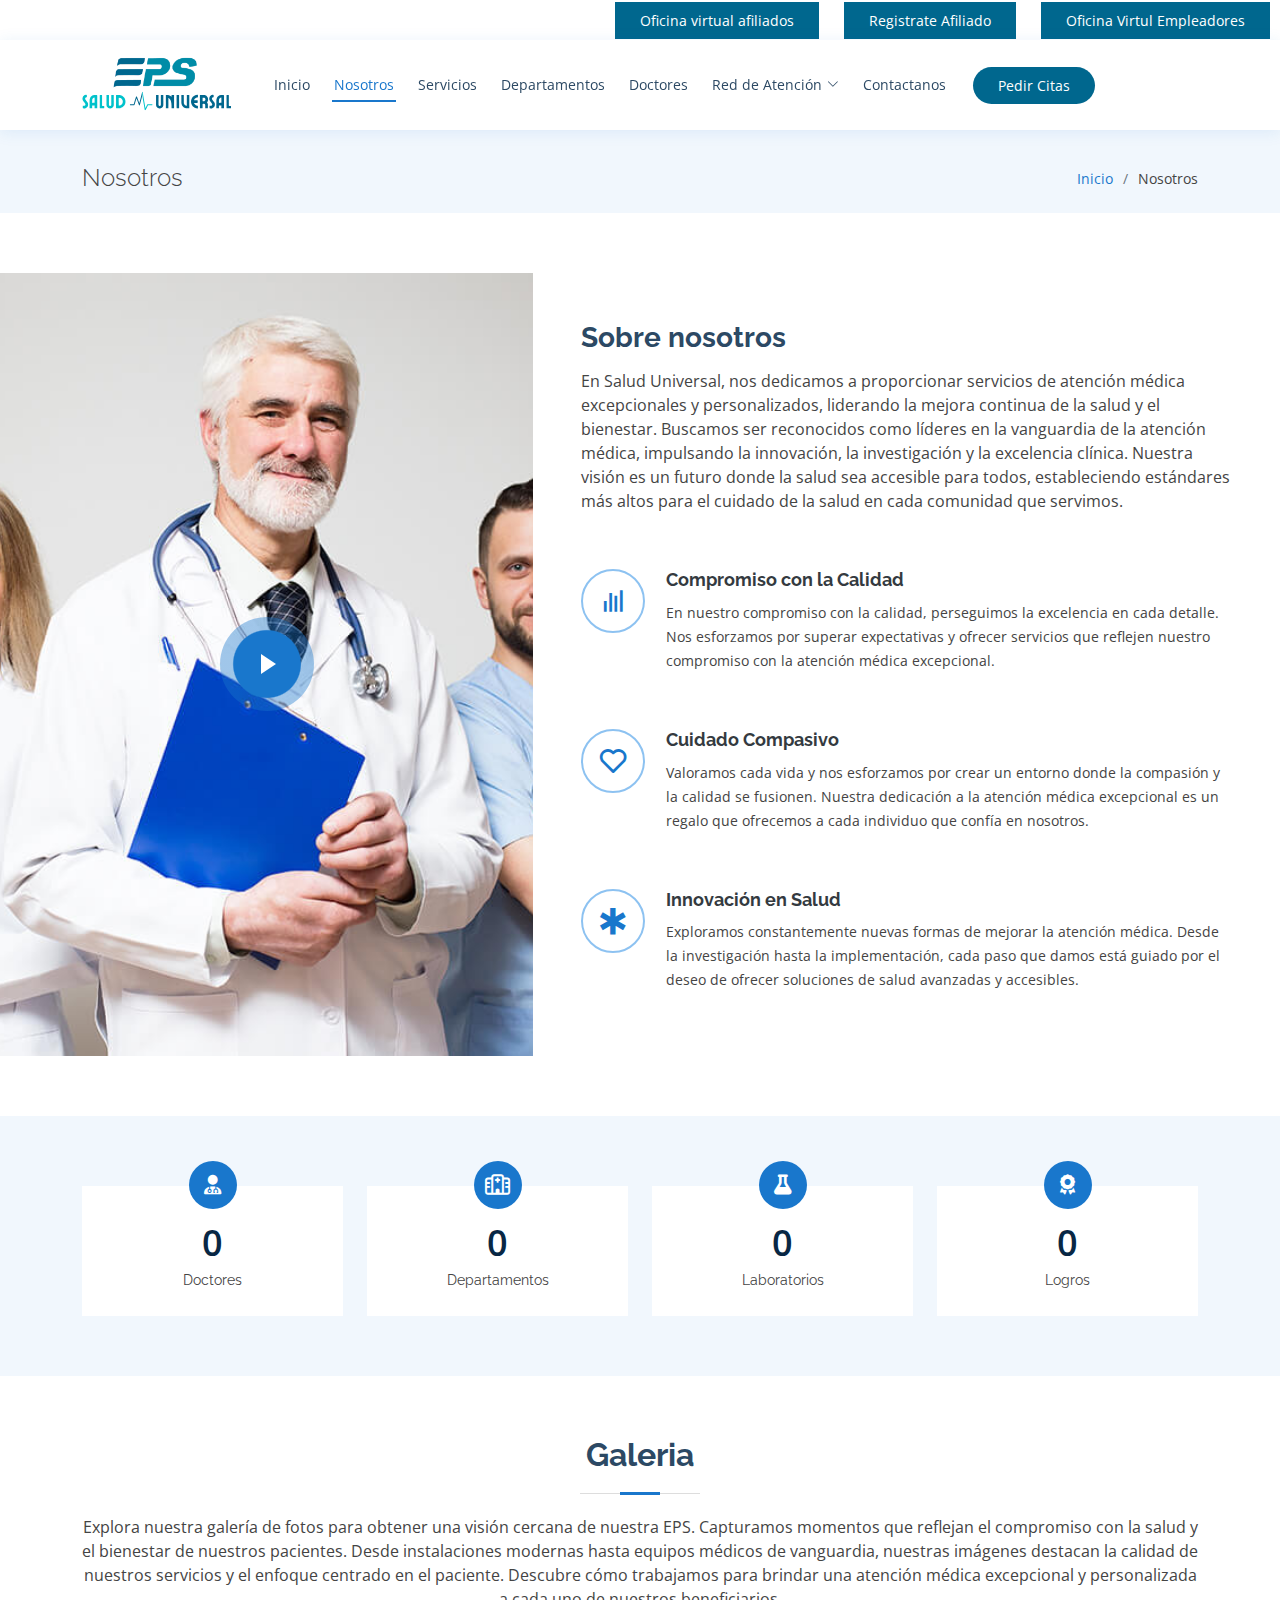
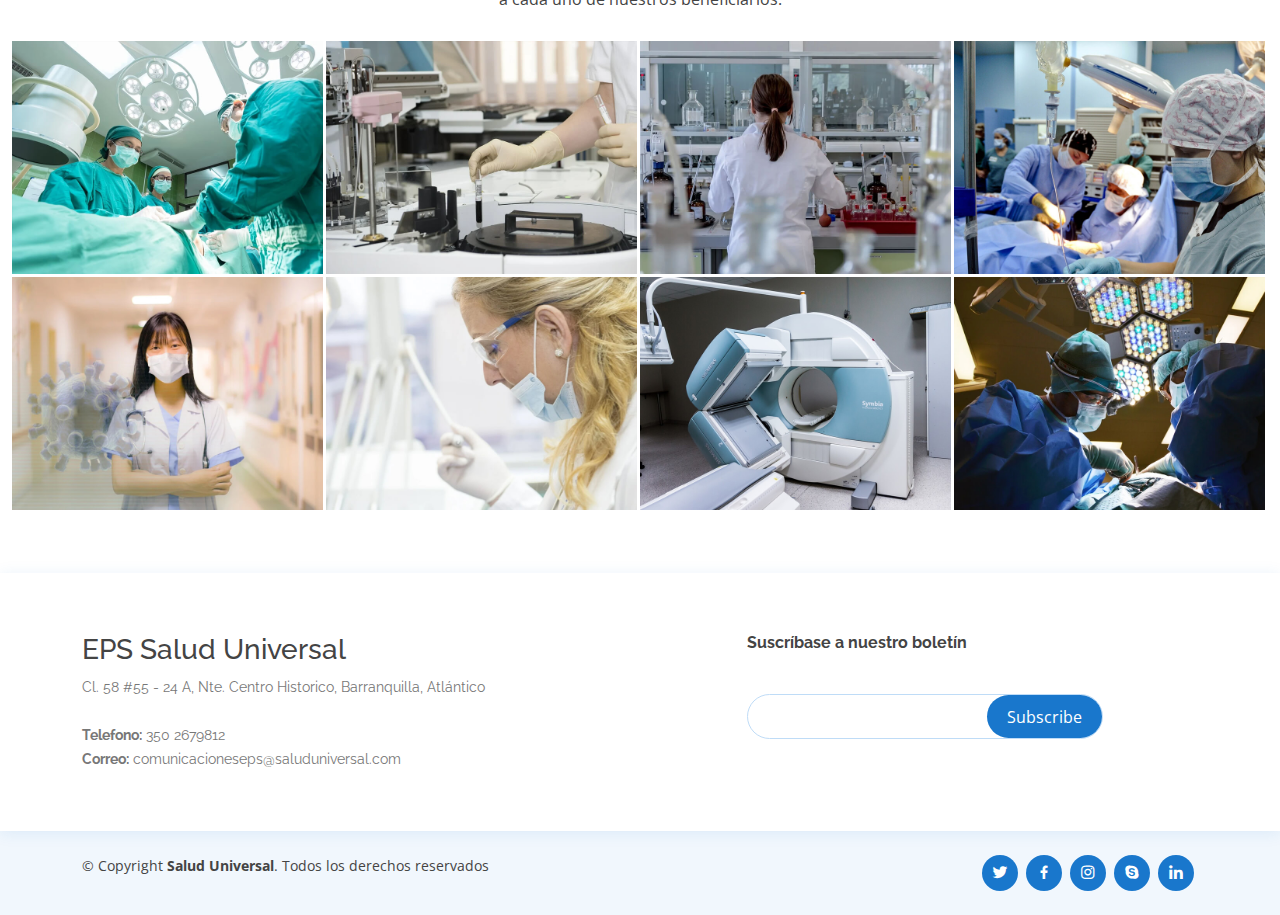
<file: nosotros.html>
<!DOCTYPE html>
<html lang="en">

<head>
  <meta charset="utf-8">
  <meta content="width=device-width, initial-scale=1.0" name="viewport">

  <title>Nosotros - EPS Salud Universal</title>
  <meta content="" name="description">
  <meta content="" name="keywords">

  <!-- Favicons -->
  <link href="assets/img/logo2.png" rel="icon">
  <link href="assets/img/apple-touch-icon.png" rel="apple-touch-icon">

  <!-- Google Fonts -->
  <link href="https://fonts.googleapis.com/css?family=Open+Sans:300,300i,400,400i,600,600i,700,700i|Raleway:300,300i,400,400i,500,500i,600,600i,700,700i|Poppins:300,300i,400,400i,500,500i,600,600i,700,700i" rel="stylesheet">

  <!-- Vendor CSS Files -->
  <link href="assets/vendor/fontawesome-free/css/all.min.css" rel="stylesheet">
  <link href="assets/vendor/animate.css/animate.min.css" rel="stylesheet">
  <link href="assets/vendor/bootstrap/css/bootstrap.min.css" rel="stylesheet">
  <link href="assets/vendor/bootstrap-icons/bootstrap-icons.css" rel="stylesheet">
  <link href="assets/vendor/boxicons/css/boxicons.min.css" rel="stylesheet">
  <link href="assets/vendor/glightbox/css/glightbox.min.css" rel="stylesheet">
  <link href="assets/vendor/remixicon/remixicon.css" rel="stylesheet">
  <link href="assets/vendor/swiper/swiper-bundle.min.css" rel="stylesheet">

  <!-- Template Main CSS File -->
  <link href="assets/css/style.css" rel="stylesheet">


</head>

<body>

 <!-- ======= Top Bar ======= -->
 <div id="topbar" class="d-flex align-items-center fixed-top">
  <div class="d-none d-lg-flex social-links align-items-center">
    <a href="./afiliados.html" class="button">Oficina virtual afiliados</a>
    <a href="./registro.html" class="button">Registrate Afiliado</a>
    <a href="./empleadores.html" class="button">Oficina Virtul Empleadores</a>        
  </div>
</div>
</div>


<!-- ======= Header ======= -->
<header id="header" class="fixed-top">
  <div class="container d-flex align-items-center">
    <!-- Uncomment below if you prefer to use an image logo -->
    <a href="index.html" class="logo">
      <img src="assets/img/logo.svg" alt="" class="img-fluid img-grande" >
    </a>

    <nav id="navbar" class="navbar order-last order-lg-0">
      <ul>
        <li><a class="nav-link scrollto " href="index.html">Inicio</a></li>
        <li class="dropdown d-lg-none">
          <a href="#"><span>Login / Registro</span></span> <i class="bi bi-chevron-down"></i></a>
          <ul>
            <li><a class="dropdown-item" href="./afiliados.html">Oficina virtual afiliados</a></li>
            <li><a class="dropdown-item" href="./registro.html">Registrate Afiliado</a></li>
            <li><a class="dropdown-item" href="./empleadores.html">Oficina Virtual Empleadores</a></li>
          </ul>
        </li>
        
        <li><a class="nav-link scrollto active" href="nosotros.html">Nosotros</a></li>
        <li><a class="nav-link scrollto" href="servicios.html">Servicios</a></li>
        <li><a class="nav-link scrollto" href="departamentos.html">Departamentos</a></li>
        <li><a class="nav-link scrollto" href="doctores.html">Doctores</a></li>
        <li class="dropdown">
          <a href="#"><span>Red de Atención</span> <i class="bi bi-chevron-down"></i></a>
          <ul>
            <li><a href="#">Centros Médicos</a></li>
            <li><a href="#">Oficinas</a></li>
            <li><a href="#">Farmacias</a></li>
            <li><a href="#">Directorio Médico</a></li>
          </ul>
        </li>
        <li><a class="nav-link scrollto" href="contacto.html">Contactanos</a></li>
      </ul>
      <i class="bi bi-list mobile-nav-toggle"></i>
    </nav><!-- .navbar -->
  <a href="citas.html" class="appointment-btn scrollto"><span class="d-none d-md-inline">Pedir</span> Citas</a>

</div>
</header><!-- End Header -->

  <main id="main">

    <!-- ======= Breadcrumbs Section ======= -->
    <section class="breadcrumbs">
      <div class="container">
        <br>

        <div class="d-flex justify-content-between align-items-center">
          <h2>Nosotros</h2>
          <ol>
            <li><a href="index.html">Inicio</a></li>
            <li>Nosotros</li>
          </ol>
        </div>

      </div>
    </section><!-- End Breadcrumbs Section -->

    <!-- ======= About Section ======= -->
    <section id="about" class="about">
      <div class="container-fluid">

        <div class="row">
          <div class="col-xl-5 col-lg-6 video-box d-flex justify-content-center align-items-stretch position-relative">
            <a href="https://www.youtube.com/watch?v=jDDaplaOz7Q" class="glightbox play-btn mb-4"></a>
          </div>
        
          <div class="col-xl-7 col-lg-6 icon-boxes d-flex flex-column align-items-stretch justify-content-center py-5 px-lg-5">
            <h3>Sobre nosotros</h3>
            <p>En Salud Universal, nos dedicamos a proporcionar servicios de atención médica excepcionales y personalizados, liderando la mejora continua de la salud y el bienestar. Buscamos ser reconocidos como líderes en la vanguardia de la atención médica, impulsando la innovación, la investigación y la excelencia clínica. Nuestra visión es un futuro donde la salud sea accesible para todos, estableciendo estándares más altos para el cuidado de la salud en cada comunidad que servimos.</p>
        
            <div class="icon-box">
              <div class="icon"><i class="bx bx-bar-chart"></i></div>
              <h4 class="title"><a href="">Compromiso con la Calidad</a></h4>
              <p class="description">En nuestro compromiso con la calidad, perseguimos la excelencia en cada detalle. Nos esforzamos por superar expectativas y ofrecer servicios que reflejen nuestro compromiso con la atención médica excepcional.</p>
            </div>
        
            <div class="icon-box">
              <div class="icon"><i class="bx bx-heart"></i></div>
              <h4 class="title"><a href="">Cuidado Compasivo</a></h4>
              <p class="description">Valoramos cada vida y nos esforzamos por crear un entorno donde la compasión y la calidad se fusionen. Nuestra dedicación a la atención médica excepcional es un regalo que ofrecemos a cada individuo que confía en nosotros.</p>
            </div>
        
            <div class="icon-box">
              <div class="icon"><i class="bx bx-health"></i></div>
              <h4 class="title"><a href="">Innovación en Salud</a></h4>
              <p class="description">Exploramos constantemente nuevas formas de mejorar la atención médica. Desde la investigación hasta la implementación, cada paso que damos está guiado por el deseo de ofrecer soluciones de salud avanzadas y accesibles.</p>
            </div>
          </div>
        </div>
        

      </div>
    </section><!-- End About Section -->

    <!-- ======= Counts Section ======= -->
    <section id="counts" class="counts">
      <div class="container">

        <div class="row">

          <div class="col-lg-3 col-md-6">
            <div class="count-box">
              <i class="fas fa-user-md"></i>
              <span data-purecounter-start="0" data-purecounter-end="4" data-purecounter-duration="1" class="purecounter"></span>
              <p>Doctores</p>
            </div>
          </div>

          <div class="col-lg-3 col-md-6 mt-5 mt-md-0">
            <div class="count-box">
              <i class="far fa-hospital"></i>
              <span data-purecounter-start="0" data-purecounter-end="4" data-purecounter-duration="1" class="purecounter"></span>
              <p>Departamentos</p>
            </div>
          </div>

          <div class="col-lg-3 col-md-6 mt-5 mt-lg-0">
            <div class="count-box">
              <i class="fas fa-flask"></i>
              <span data-purecounter-start="0" data-purecounter-end="2" data-purecounter-duration="1" class="purecounter"></span>
              <p>Laboratorios</p>
            </div>
          </div>

          <div class="col-lg-3 col-md-6 mt-5 mt-lg-0">
            <div class="count-box">
              <i class="fas fa-award"></i>
              <span data-purecounter-start="0" data-purecounter-end="150" data-purecounter-duration="1" class="purecounter"></span>
              <p>Logros</p>
            </div>
          </div>

        </div>

      </div>
    </section><!-- End Counts Section -->

    <!-- ======= Gallery Section ======= -->
    <section id="gallery" class="gallery">
      <div class="container">

        <div class="section-title">
          <h2>Galeria</h2>
          <p>Explora nuestra galería de fotos para obtener una visión cercana de nuestra EPS. Capturamos momentos que reflejan el compromiso con la salud y el bienestar de nuestros pacientes. Desde instalaciones modernas hasta equipos médicos de vanguardia, nuestras imágenes destacan la calidad de nuestros servicios y el enfoque centrado en el paciente. Descubre cómo trabajamos para brindar una atención médica excepcional y personalizada a cada uno de nuestros beneficiarios.</p>
        </div>
      </div>

      <div class="container-fluid">
        <div class="row g-0">

          <div class="col-lg-3 col-md-4">
            <div class="gallery-item">
              <a href="assets/img/gallery/gallery-1.jpg" class="galelry-lightbox">
                <img src="assets/img/gallery/gallery-1.jpg" alt="" class="img-fluid">
              </a>
            </div>
          </div>

          <div class="col-lg-3 col-md-4">
            <div class="gallery-item">
              <a href="assets/img/gallery/gallery-2.jpg" class="galelry-lightbox">
                <img src="assets/img/gallery/gallery-2.jpg" alt="" class="img-fluid">
              </a>
            </div>
          </div>

          <div class="col-lg-3 col-md-4">
            <div class="gallery-item">
              <a href="assets/img/gallery/gallery-3.jpg" class="galelry-lightbox">
                <img src="assets/img/gallery/gallery-3.jpg" alt="" class="img-fluid">
              </a>
            </div>
          </div>

          <div class="col-lg-3 col-md-4">
            <div class="gallery-item">
              <a href="assets/img/gallery/gallery-4.jpg" class="galelry-lightbox">
                <img src="assets/img/gallery/gallery-4.jpg" alt="" class="img-fluid">
              </a>
            </div>
          </div>

          <div class="col-lg-3 col-md-4">
            <div class="gallery-item">
              <a href="assets/img/gallery/gallery-5.jpg" class="galelry-lightbox">
                <img src="assets/img/gallery/gallery-5.jpg" alt="" class="img-fluid">
              </a>
            </div>
          </div>

          <div class="col-lg-3 col-md-4">
            <div class="gallery-item">
              <a href="assets/img/gallery/gallery-6.jpg" class="galelry-lightbox">
                <img src="assets/img/gallery/gallery-6.jpg" alt="" class="img-fluid">
              </a>
            </div>
          </div>

          <div class="col-lg-3 col-md-4">
            <div class="gallery-item">
              <a href="assets/img/gallery/gallery-7.jpg" class="galelry-lightbox">
                <img src="assets/img/gallery/gallery-7.jpg" alt="" class="img-fluid">
              </a>
            </div>
          </div>

          <div class="col-lg-3 col-md-4">
            <div class="gallery-item">
              <a href="assets/img/gallery/gallery-8.jpg" class="galelry-lightbox">
                <img src="assets/img/gallery/gallery-8.jpg" alt="" class="img-fluid">
              </a>
            </div>
          </div>

        </div>

      </div>
    </section><!-- End Gallery Section -->

  </main><!-- End #main -->

  <!-- ======= Footer ======= -->
  <footer id="footer">

    <div class="footer-top">
      <div class="container">
        <div class="row">

          <div class="col-lg-7 col-md-6 footer-contact">
            <h3>EPS Salud Universal</h3>
            <p>
              Cl. 58 #55 - 24 A, Nte. Centro Historico, Barranquilla, Atlántico <br><br>
              <strong>Telefono:</strong> 350 2679812<br>
              <strong>Correo:</strong> comunicacioneseps@saluduniversal.com <br>
            </p>
          </div>

          <div class="col-lg-4 col-md-6 footer-newsletter">
            <h4>Suscríbase a nuestro boletín</h4>
            <form action="" method="post">
              <input type="email" name="email"><input type="submit" value="Subscribe">
            </form>
          </div>

        </div>
      </div>
    </div>

    <div class="container d-md-flex py-4">

      <div class="me-md-auto text-center text-md-start">
        <div class="copyright">
          &copy; Copyright <strong><span>Salud Universal</span></strong>. Todos los derechos reservados
        </div>
        <div class="credits">
          <!-- All the links in the footer should remain intact. -->
          <!-- You can delete the links only if you purchased the pro version. -->
          <!-- Licensing information: https://bootstrapmade.com/license/ -->
          <!-- Purchase the pro version with working PHP/AJAX contact form: https://bootstrapmade.com/medilab-free-medical-bootstrap-theme/ -->
        </div>
      </div>
      <div class="social-links text-center text-md-right pt-3 pt-md-0">
        <a href="#" class="twitter"><i class="bx bxl-twitter"></i></a>
        <a href="#" class="facebook"><i class="bx bxl-facebook"></i></a>
        <a href="#" class="instagram"><i class="bx bxl-instagram"></i></a>
        <a href="#" class="google-plus"><i class="bx bxl-skype"></i></a>
        <a href="#" class="linkedin"><i class="bx bxl-linkedin"></i></a>
      </div>
    </div>
  </footer><!-- End Footer --><!-- End Footer -->

  <div id="preloader"></div>
  <a href="#" class="back-to-top d-flex align-items-center justify-content-center"><i class="bi bi-arrow-up-short"></i></a>

  <!-- Vendor JS Files -->
  <script src="assets/vendor/purecounter/purecounter_vanilla.js"></script>
  <script src="assets/vendor/bootstrap/js/bootstrap.bundle.min.js"></script>
  <script src="assets/vendor/glightbox/js/glightbox.min.js"></script>
  <script src="assets/vendor/swiper/swiper-bundle.min.js"></script>
  <script src="assets/vendor/php-email-form/validate.js"></script>

  <!-- Template Main JS File -->
  <script src="assets/js/main.js"></script>

</body>

</html>
</file>
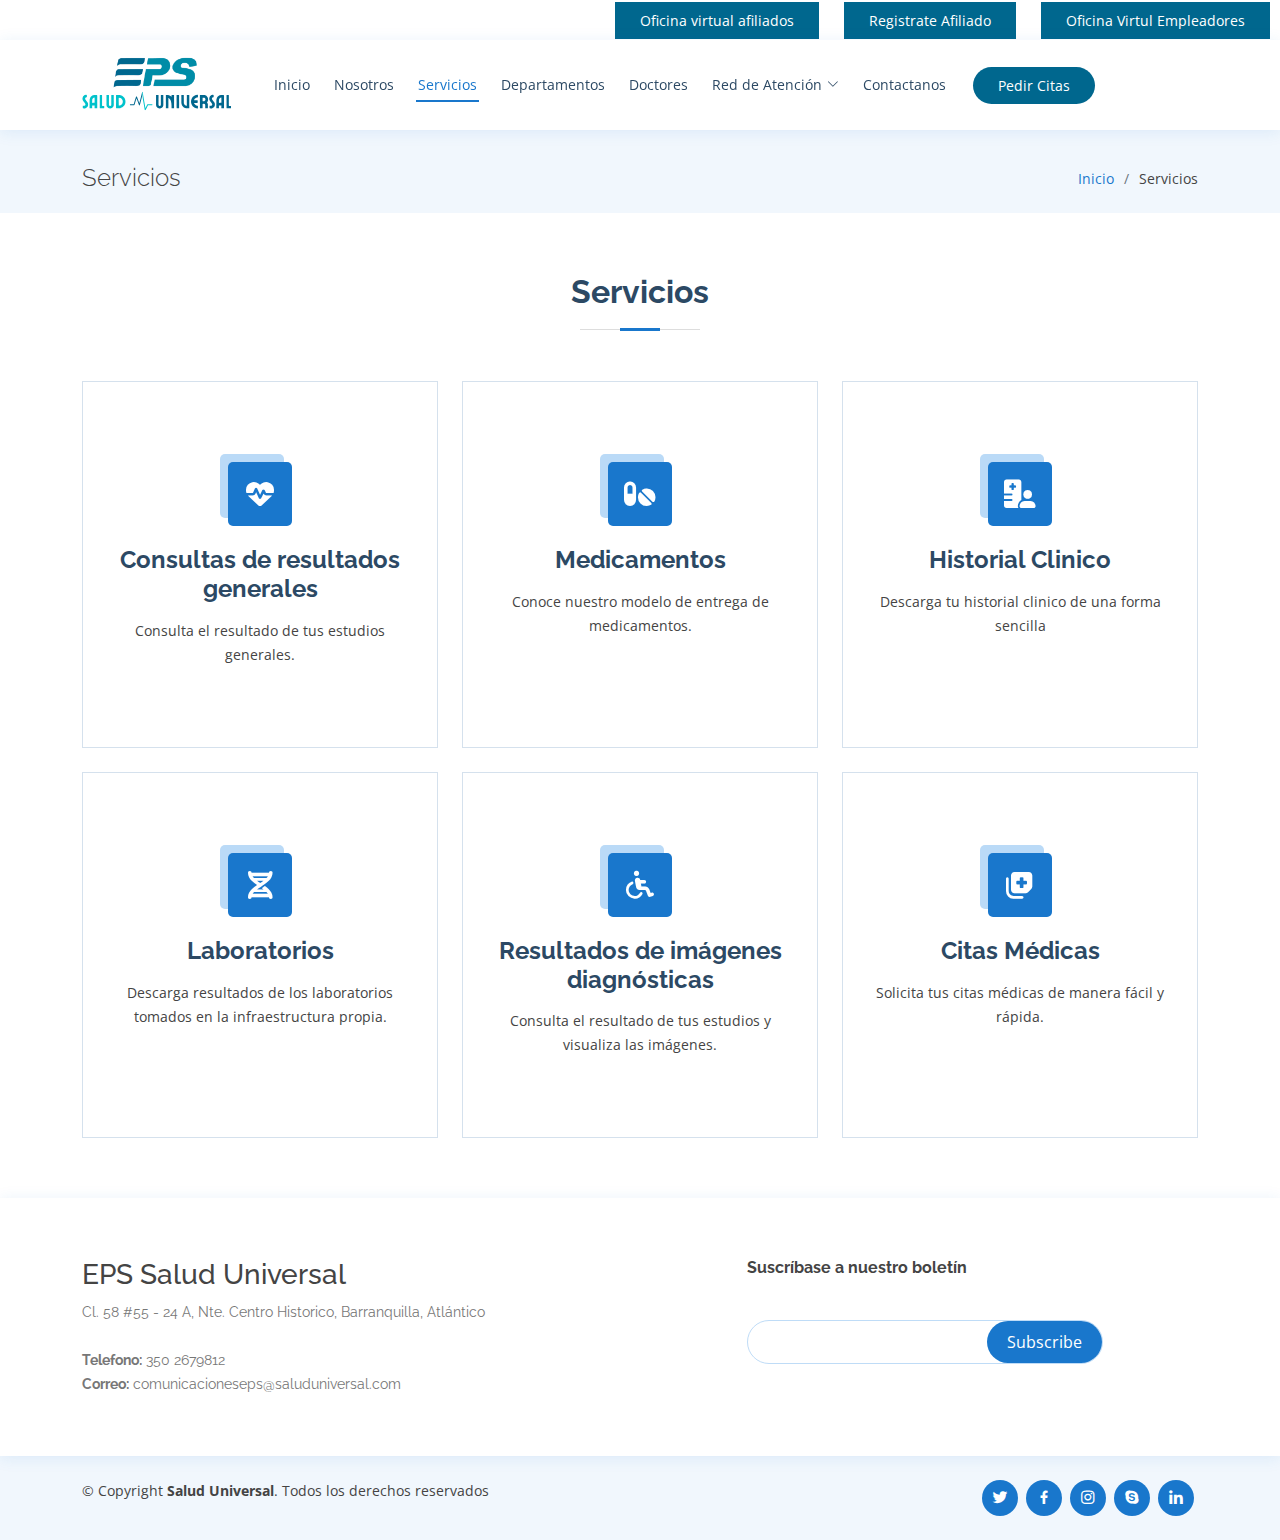
<file: servicios.html>
<!DOCTYPE html>
<html lang="en">

<head>
  <meta charset="utf-8">
  <meta content="width=device-width, initial-scale=1.0" name="viewport">

  <title>Servicios - EPS Salud Universal</title>
  <meta content="" name="description">
  <meta content="" name="keywords">

  <!-- Favicons -->
  <link href="assets/img/logo2.png" rel="icon">
  <link href="assets/img/apple-touch-icon.png" rel="apple-touch-icon">

  <!-- Google Fonts -->
  <link href="https://fonts.googleapis.com/css?family=Open+Sans:300,300i,400,400i,600,600i,700,700i|Raleway:300,300i,400,400i,500,500i,600,600i,700,700i|Poppins:300,300i,400,400i,500,500i,600,600i,700,700i" rel="stylesheet">

  <!-- Vendor CSS Files -->
  <link href="assets/vendor/fontawesome-free/css/all.min.css" rel="stylesheet">
  <link href="assets/vendor/animate.css/animate.min.css" rel="stylesheet">
  <link href="assets/vendor/bootstrap/css/bootstrap.min.css" rel="stylesheet">
  <link href="assets/vendor/bootstrap-icons/bootstrap-icons.css" rel="stylesheet">
  <link href="assets/vendor/boxicons/css/boxicons.min.css" rel="stylesheet">
  <link href="assets/vendor/glightbox/css/glightbox.min.css" rel="stylesheet">
  <link href="assets/vendor/remixicon/remixicon.css" rel="stylesheet">
  <link href="assets/vendor/swiper/swiper-bundle.min.css" rel="stylesheet">

  <!-- Template Main CSS File -->
  <link href="assets/css/style.css" rel="stylesheet">

</head>

<body>

<!-- ======= Top Bar ======= -->
<div id="topbar" class="d-flex align-items-center fixed-top">
  <div class="d-none d-lg-flex social-links align-items-center">
    <a href="./afiliados.html" class="button">Oficina virtual afiliados</a>
    <a href="./registro.html" class="button">Registrate Afiliado</a>
    <a href="./empleadores.html" class="button">Oficina Virtul Empleadores</a>        
  </div>
</div>
</div>

<!-- ======= Header ======= -->
<header id="header" class="fixed-top">
  <div class="container d-flex align-items-center">
    <!-- Uncomment below if you prefer to use an image logo -->
    <a href="index.html" class="logo">
      <img src="assets/img/logo.svg" alt="" class="img-fluid img-grande" >
    </a>

    <nav id="navbar" class="navbar order-last order-lg-0">
      <ul>
        <li><a class="nav-link scrollto" href="index.html">Inicio</a></li>
        <li class="dropdown d-lg-none">
          <a href="#"><span>Login / Registro</span> <i class="bi bi-chevron-down"></i></a>
          <ul>
            <li><a class="dropdown-item" href="./afiliados.html">Oficina virtual afiliados</a></li>
            <li><a class="dropdown-item" href="./registro.html">Registrate Afiliado</a></li>
            <li><a class="dropdown-item" href="./empleadores.html">Oficina Virtual Empleadores</a></li>
          </ul>
        </li>
        
        <li><a class="nav-link scrollto" href="nosotros.html">Nosotros</a></li>
        <li><a class="nav-link scrollto active" href="servicios.html">Servicios</a></li>
        <li><a class="nav-link scrollto" href="departamentos.html">Departamentos</a></li>
        <li><a class="nav-link scrollto" href="doctores.html">Doctores</a></li>
        <li class="dropdown">
          <a href="#"><span>Red de Atención</span> <i class="bi bi-chevron-down"></i></a>
          <ul>
            <li><a href="#">Centros Médicos</a></li>
            <li><a href="#">Oficinas</a></li>
            <li><a href="#">Farmacias</a></li>
            <li><a href="#">Directorio Médico</a></li>
          </ul>
        </li>
        <li><a class="nav-link scrollto" href="contacto.html">Contactanos</a></li>
      </ul>
      <i class="bi bi-list mobile-nav-toggle"></i>
    </nav><!-- .navbar -->
  <a href="citas.html" class="appointment-btn scrollto"><span class="d-none d-md-inline">Pedir</span> Citas</a>

</div>
</header>
<!-- End Header -->


  <main id="main">

    <!-- ======= Breadcrumbs Section ======= -->
    <section class="breadcrumbs">
      <div class="container">
        <br>

        <div class="d-flex justify-content-between align-items-center">
          <h2>Servicios</h2>
          <ol>
            <li><a href="index.html">Inicio</a></li>
            <li>Servicios</li>
          </ol>
        </div>

      </div>
    </section><!-- End Breadcrumbs Section -->

    <!-- ======= Services Section ======= -->
    <section id="services" class="services">
      <div class="container">
        <div class="section-title">
          <h2>Servicios</h2>
        </div>

        <div class="row">
          <div class="col-lg-4 col-md-6 d-flex align-items-stretch">
            <div class="icon-box">
              <div class="icon"><i class="fas fa-heartbeat"></i></div>
              <h4><a href="">Consultas de resultados generales</a></h4>
              <p>Consulta el resultado de tus estudios generales.</p>
            </div>
          </div>

          <div class="col-lg-4 col-md-6 d-flex align-items-stretch mt-4 mt-md-0">
            <div class="icon-box">
              <div class="icon"><i class="fas fa-pills"></i></div>
              <h4><a href="">Medicamentos</a></h4>
              <p>Conoce nuestro modelo de entrega de medicamentos.</p>
            </div>
          </div>

          <div class="col-lg-4 col-md-6 d-flex align-items-stretch mt-4 mt-lg-0">
            <div class="icon-box">
              <div class="icon"><i class="fas fa-hospital-user"></i></div>
              <h4><a href="">Historial Clinico</a></h4>
              <p>Descarga tu historial clinico de una forma sencilla</p>
            </div>
          </div>

          <div class="col-lg-4 col-md-6 d-flex align-items-stretch mt-4">
            <div class="icon-box">
              <div class="icon"><i class="fas fa-dna"></i></div>
              <h4><a href="">Laboratorios</a></h4>
              <p>Descarga resultados de los laboratorios tomados en la infraestructura propia.</p>
            </div>
          </div>

          <div class="col-lg-4 col-md-6 d-flex align-items-stretch mt-4">
            <div class="icon-box">
              <div class="icon"><i class="fas fa-wheelchair"></i></div>
              <h4><a href="">Resultados de imágenes diagnósticas</a></h4>
              <p>Consulta el resultado de tus estudios y visualiza las imágenes.</p>
            </div>
          </div>

          <div class="col-lg-4 col-md-6 d-flex align-items-stretch mt-4">
            <div class="icon-box">
              <div class="icon"><i class="fas fa-notes-medical"></i></div>
              <h4><a href="">Citas Médicas</a></h4>
              <p>Solicita tus citas médicas de manera fácil y rápida.</p>
            </div>
          </div>

        </div>

      </div>
    </section><!-- End Services Section -->

  </main><!-- End #main -->

  <!-- ======= Footer ======= -->
  <footer id="footer">

    <div class="footer-top">
      <div class="container">
        <div class="row">

          <div class="col-lg-7 col-md-6 footer-contact">
            <h3>EPS Salud Universal</h3>
            <p>
              Cl. 58 #55 - 24 A, Nte. Centro Historico, Barranquilla, Atlántico <br><br>
              <strong>Telefono:</strong> 350 2679812<br>
              <strong>Correo:</strong> comunicacioneseps@saluduniversal.com <br>
            </p>
          </div>

          <div class="col-lg-4 col-md-6 footer-newsletter">
            <h4>Suscríbase a nuestro boletín</h4>
            <form action="" method="post">
              <input type="email" name="email"><input type="submit" value="Subscribe">
            </form>
          </div>

        </div>
      </div>
    </div>

    <div class="container d-md-flex py-4">

      <div class="me-md-auto text-center text-md-start">
        <div class="copyright">
          &copy; Copyright <strong><span>Salud Universal</span></strong>. Todos los derechos reservados
        </div>
        <div class="credits">
          <!-- All the links in the footer should remain intact. -->
          <!-- You can delete the links only if you purchased the pro version. -->
          <!-- Licensing information: https://bootstrapmade.com/license/ -->
          <!-- Purchase the pro version with working PHP/AJAX contact form: https://bootstrapmade.com/medilab-free-medical-bootstrap-theme/ -->
        </div>
      </div>
      <div class="social-links text-center text-md-right pt-3 pt-md-0">
        <a href="#" class="twitter"><i class="bx bxl-twitter"></i></a>
        <a href="#" class="facebook"><i class="bx bxl-facebook"></i></a>
        <a href="#" class="instagram"><i class="bx bxl-instagram"></i></a>
        <a href="#" class="google-plus"><i class="bx bxl-skype"></i></a>
        <a href="#" class="linkedin"><i class="bx bxl-linkedin"></i></a>
      </div>
    </div>
  </footer><!-- End Footer --><!-- End Footer -->

  <div id="preloader"></div>
  <a href="#" class="back-to-top d-flex align-items-center justify-content-center"><i class="bi bi-arrow-up-short"></i></a>

  <!-- Vendor JS Files -->
  <script src="assets/vendor/purecounter/purecounter_vanilla.js"></script>
  <script src="assets/vendor/bootstrap/js/bootstrap.bundle.min.js"></script>
  <script src="assets/vendor/glightbox/js/glightbox.min.js"></script>
  <script src="assets/vendor/swiper/swiper-bundle.min.js"></script>
  <script src="assets/vendor/php-email-form/validate.js"></script>

  <!-- Template Main JS File -->
  <script src="assets/js/main.js"></script>

</body>

</html>
</file>
<file: assets/css/style.css>
/*--------------------------------------------------------------
# General
--------------------------------------------------------------*/
body {
  font-family: "Open Sans", sans-serif;
  color: #444444;
}

a {
  color: #1977cc;
  text-decoration: none;
}

a:hover {
  color: #3291e6;
  text-decoration: none;
}

h1,
h2,
h3,
h4,
h5,
h6 {
  font-family: "Raleway", sans-serif;
}

/*--------------------------------------------------------------
# Preloader
--------------------------------------------------------------*/
#preloader {
  position: fixed;
  top: 0;
  left: 0;
  right: 0;
  bottom: 0;
  z-index: 9999;
  overflow: hidden;
  background: #fff;
}

#preloader:before {
  content: "";
  position: fixed;
  top: calc(50% - 30px);
  left: calc(50% - 30px);
  border: 6px solid #1977cc;
  border-top-color: #d1e6f9;
  border-radius: 50%;
  width: 60px;
  height: 60px;
  animation: animate-preloader 1s linear infinite;
}

@keyframes animate-preloader {
  0% {
    transform: rotate(0deg);
  }

  100% {
    transform: rotate(360deg);
  }
}

/*--------------------------------------------------------------
# Back to top button
--------------------------------------------------------------*/
.back-to-top {
  position: fixed;
  visibility: hidden;
  opacity: 0;
  right: 15px;
  bottom: 15px;
  z-index: 996;
  background: #1977cc;
  width: 40px;
  height: 40px;
  border-radius: 4px;
  transition: all 0.4s;
}

.back-to-top i {
  font-size: 28px;
  color: #fff;
  line-height: 0;
}

.back-to-top:hover {
  background: #0091c5;
  color: #fff;
}

.back-to-top.active {
  visibility: visible;
  opacity: 1;
}

.datepicker-dropdown {
  padding: 20px !important;
}

/*--------------------------------------------------------------
# Top Bar
--------------------------------------------------------------*/
#topbar {
  background: #fff;
  height: 40px;
  font-size: 14px;
  transition: all 0.5s;
  z-index: 996;
  justify-content: flex-end;
  padding: 10px;
}

#topbar .button {
  margin-left: 25px;
  background:  #00678E;
  color: #fff;
  padding: 8px 25px;
  white-space: nowrap;
  transition: 0.3s;
  font-size: 14px;
  display: inline-block;
}

#topbar .button:hover {
  background: #0091c5;
  color: #fff;
}




#topbar.topbar-scrolled {
  top: -40px;
  
}

/*--------------------------------------------------------------
# Header
--------------------------------------------------------------*/
#header {
  background: #fff;
  transition: all 0.5s;
  z-index: 997;
  padding: 15px 0;
  top: 40px;
  box-shadow: 0px 2px 15px rgba(25, 119, 204, 0.1);
}

#header.header-scrolled {
  top: 0;
}

#header .logo {
  font-size: 30px;
  margin: 0;
  margin-right: 20px;
  padding: 0;
  line-height: 1;
  font-weight: 700;
  letter-spacing: 0.5px;
  font-family: "Poppins", sans-serif;
}


#header .logo a {
  color: #2c4964;
  
}
#header .logo img {
  max-height: 60px;
  margin: 0;
  padding: 0;
}
/**
* Appointment Button *
*/
.appointment-btn {
  margin-left: 25px;
  background: #00678E;
  color: #fff;
  border-radius: 50px;
  padding: 8px 25px;
  white-space: nowrap;
  transition: 0.3s;
  font-size: 14px;
  display: inline-block;
}

.appointment-btn:hover {
  background: #166ab5;
  color: #fff;
}

@media (max-width: 768px) {
  .appointment-btn {
    margin: 0 15px 0 0;
    padding: 6px 18px;
  }
}

/*--------------------------------------------------------------
# Navigation Menu
--------------------------------------------------------------*/
/**
* Desktop Navigation 
*/
.navbar {
  padding: 0;
}

.navbar ul {
  margin: 0;
  padding: 0;
  display: flex;
  list-style: none;
  align-items: center;
}

.navbar li {
  position: relative;
}

.navbar>ul>li {
  position: relative;
  white-space: nowrap;
  padding: 8px 0 8px 20px;
}

.navbar a,
.navbar a:focus {
  display: flex;
  align-items: center;
  justify-content: space-between;
  font-size: 14px;
  color: #2c4964;
  white-space: nowrap;
  transition: 0.3s;
  border-bottom: 2px solid #fff;
  padding: 5px 2px;
}

.navbar a i,
.navbar a:focus i {
  font-size: 12px;
  line-height: 0;
  margin-left: 5px;
}

.navbar a:hover,
.navbar .active,
.navbar .active:focus,
.navbar li:hover>a {
  color: #1977cc;
  border-color: #1977cc;
}

.navbar .dropdown ul {
  display: block;
  position: absolute;
  left: 20px;
  top: calc(100% + 30px);
  margin: 0;
  padding: 10px 0;
  z-index: 99;
  opacity: 0;
  visibility: hidden;
  background: #fff;
  box-shadow: 0px 0px 30px rgba(127, 137, 161, 0.25);
  transition: 0.3s;
}

.navbar .dropdown ul li {
  min-width: 200px;
}

.navbar .dropdown ul a {
  padding: 10px 20px;
  font-size: 14px;
  font-weight: 500;
  text-transform: none;
  color: #082744;
  border: none;
}

.navbar .dropdown ul a i {
  font-size: 12px;
}

.navbar .dropdown ul a:hover,
.navbar .dropdown ul .active:hover,
.navbar .dropdown ul li:hover>a {
  color: #1977cc;
}

.navbar .dropdown:hover>ul {
  opacity: 1;
  top: 100%;
  visibility: visible;
}

.navbar .dropdown .dropdown ul {
  top: 0;
  left: calc(100% - 30px);
  visibility: hidden;
}

.navbar .dropdown .dropdown:hover>ul {
  opacity: 1;
  top: 0;
  left: 100%;
  visibility: visible;
}

@media (max-width: 1366px) {
  .navbar .dropdown .dropdown ul {
    left: -90%;
  }

  .navbar .dropdown .dropdown:hover>ul {
    left: -100%;
  }
}

/**
* Mobile Navigation 
*/
.mobile-nav-toggle {
  color: #2c4964;
  font-size: 28px;
  cursor: pointer;
  display: none;
  line-height: 0;
  transition: 0.5s;
}

.mobile-nav-toggle.bi-x {
  color: #fff;
}

@media (max-width: 991px) {
  .mobile-nav-toggle {
    display: block;
  }

  .container{
    justify-content: space-around;
  }

  .navbar ul {
    display: none;
  }
}

.navbar-mobile {
  position: fixed;
  overflow: hidden;
  top: 0;
  right: 0;
  left: 0;
  bottom: 0;
  background: rgba(28, 47, 65, 0.9);
  transition: 0.3s;
  z-index: 999;
}

.navbar-mobile .mobile-nav-toggle {
  position: absolute;
  top: 15px;
  right: 15px;
}

.navbar-mobile ul {
  display: block;
  position: absolute;
  top: 55px;
  right: 15px;
  bottom: 15px;
  left: 15px;
  padding: 10px 0;
  background-color: #fff;
  overflow-y: auto;
  transition: 0.3s;
}

.navbar-mobile>ul>li {
  padding: 0;
}

.navbar-mobile a,
.navbar-mobile a:focus {
  padding: 10px 20px;
  font-size: 15px;
  color: #2c4964;
  border: none;
}

.navbar-mobile a:hover,
.navbar-mobile .active,
.navbar-mobile li:hover>a {
  color: #1977cc;
}

.navbar-mobile .getstarted,
.navbar-mobile .getstarted:focus {
  margin: 15px;
}

.navbar-mobile .dropdown ul {
  position: static;
  display: none;
  margin: 10px 20px;
  padding: 10px 0;
  z-index: 99;
  opacity: 1;
  visibility: visible;
  background: #fff;
  box-shadow: 0px 0px 30px rgba(127, 137, 161, 0.25);
}

.navbar-mobile .dropdown ul li {
  min-width: 200px;
}

.navbar-mobile .dropdown ul a {
  padding: 10px 20px;
}

.navbar-mobile .dropdown ul a i {
  font-size: 12px;
}

.navbar-mobile .dropdown ul a:hover,
.navbar-mobile .dropdown ul .active:hover,
.navbar-mobile .dropdown ul li:hover>a {
  color: #1977cc;
}

.navbar-mobile .dropdown>.dropdown-active {
  display: block;
}

/*--------------------------------------------------------------
# Hero Section
--------------------------------------------------------------*/
#hero {
  width: 100%;
  height: 116vh;
  background: url("../img/hero-bg2.svg") top center;
  background-size: cover;
  background-repeat: no-repeat;
  margin-bottom: -200px;
}

#hero .container {
  position: relative;
}

#hero h1 {
  margin: 0;
  font-size: 48px;
  font-weight: 700;
  line-height: 56px;
  text-transform: uppercase;
  color: #2c4964;
}

#hero h2 {
  color: #2c4964;
  margin: 10px 0 0 0;
  font-size: 24px;
}

#hero .btn-get-started {
  font-family: "Raleway", sans-serif;
  text-transform: uppercase;
  font-weight: 500;
  font-size: 14px;
  letter-spacing: 1px;
  display: inline-block;
  padding: 12px 35px;
  margin-top: 30px;
  border-radius: 50px;
  transition: 0.5s;
  color: #fff;
  background: #1977cc;
}

#hero .btn-get-started:hover {
  background: #3291e6;
}

@media (min-width: 1024px) {
  #hero {
    background-attachment: fixed;
  }
}

@media (max-width: 992px) {
  #hero {
    margin-bottom: 0;
    height: 100vh;
  }

  #hero .container {
    padding-bottom: 63px;
  }

  #hero h1 {
    font-size: 28px;
    line-height: 36px;
  }

  #hero h2 {
    font-size: 18px;
    line-height: 24px;
    margin-bottom: 30px;
  }
}

@media (max-height: 600px) {
  #hero {
    height: 110vh;
  }
}

/*--------------------------------------------------------------
# Sections General
--------------------------------------------------------------*/
section {
  padding: 60px 0;
  overflow: hidden;
}

.section-bg {
  background-color: #f1f7fd;
}

.section-title {
  text-align: center;
  padding-bottom: 30px;
}

.section-title h2 {
  font-size: 32px;
  font-weight: bold;
  margin-bottom: 20px;
  padding-bottom: 20px;
  position: relative;
  color: #2c4964;
}

.section-title h2::before {
  content: "";
  position: absolute;
  display: block;
  width: 120px;
  height: 1px;
  background: #ddd;
  bottom: 1px;
  left: calc(50% - 60px);
}

.section-title h2::after {
  content: "";
  position: absolute;
  display: block;
  width: 40px;
  height: 3px;
  background: #1977cc;
  bottom: 0;
  left: calc(50% - 20px);
}

.section-title p {
  margin-bottom: 0;
}

/*--------------------------------------------------------------
# Breadcrumbs
--------------------------------------------------------------*/
.breadcrumbs {
  padding: 20px 0;
  background-color: #f1f7fd;
  min-height: 40px;
  margin-top: 120px;
}

@media (max-width: 992px) {
  .breadcrumbs {
    margin-top: 100px;
  }
}

.breadcrumbs h2 {
  font-size: 24px;
  font-weight: 300;
  margin: 0;
}

@media (max-width: 992px) {
  .breadcrumbs h2 {
    margin: 0 0 10px 0;
  }
}

.breadcrumbs ol {
  display: flex;
  flex-wrap: wrap;
  list-style: none;
  padding: 0;
  margin: 0;
  font-size: 14px;
}

.breadcrumbs ol li+li {
  padding-left: 10px;
}

.breadcrumbs ol li+li::before {
  display: inline-block;
  padding-right: 10px;
  color: #6c757d;
  content: "/";
}

@media (max-width: 768px) {
  .breadcrumbs .d-flex {
    display: block !important;
  }

  .breadcrumbs ol {
    display: block;
  }

  .breadcrumbs ol li {
    display: inline-block;
  }
}

/*--------------------------------------------------------------
# Why Us
--------------------------------------------------------------*/
.why-us .content {
  padding: 30px;
  background: #1977cc;
  border-radius: 4px;
  color: #fff;
}

.why-us .content h3 {
  font-weight: 700;
  font-size: 34px;
  margin-bottom: 30px;
}

.why-us .content p {
  margin-bottom: 30px;
}

.why-us .content .more-btn {
  display: inline-block;
  background: rgba(255, 255, 255, 0.2);
  padding: 6px 30px 8px 30px;
  color: #fff;
  border-radius: 50px;
  transition: all ease-in-out 0.4s;
}

.why-us .content .more-btn i {
  font-size: 14px;
}

.why-us .content .more-btn:hover {
  color: #1977cc;
  background: #fff;
}

.why-us .icon-boxes .icon-box {
  text-align: center;
  border-radius: 10px;
  background: #fff;
  box-shadow: 0px 2px 15px rgba(0, 0, 0, 0.1);
  padding: 40px 30px;
  width: 100%;
}

.why-us .icon-boxes .icon-box i {
  font-size: 40px;
  color: #1977cc;
  margin-bottom: 30px;
}

.why-us .icon-boxes .icon-box h4 {
  font-size: 20px;
  font-weight: 700;
  margin: 0 0 30px 0;
}

.why-us .icon-boxes .icon-box p {
  font-size: 15px;
  color: #848484;
}

/*--------------------------------------------------------------
# About
--------------------------------------------------------------*/
.about .icon-boxes h4 {
  font-size: 18px;
  color: #4b7dab;
  margin-bottom: 15px;
}

.about .icon-boxes h3 {
  font-size: 28px;
  font-weight: 700;
  color: #2c4964;
  margin-bottom: 15px;
}

.about .icon-box {
  margin-top: 40px;
}

.about .icon-box .icon {
  float: left;
  display: flex;
  align-items: center;
  justify-content: center;
  width: 64px;
  height: 64px;
  border: 2px solid #8dc2f1;
  border-radius: 50px;
  transition: 0.5s;
}

.about .icon-box .icon i {
  color: #1977cc;
  font-size: 32px;
}

.about .icon-box:hover .icon {
  background: #1977cc;
  border-color: #1977cc;
}

.about .icon-box:hover .icon i {
  color: #fff;
}

.about .icon-box .title {
  margin-left: 85px;
  font-weight: 700;
  margin-bottom: 10px;
  font-size: 18px;
}

.about .icon-box .title a {
  color: #343a40;
  transition: 0.3s;
}

.about .icon-box .title a:hover {
  color: #1977cc;
}

.about .icon-box .description {
  margin-left: 85px;
  line-height: 24px;
  font-size: 14px;
}

.about .video-box {
  background: url("../img/about.jpg") center center no-repeat;
  background-size: cover;
  min-height: 500px;
}

.about .play-btn {
  width: 94px;
  height: 94px;
  background: radial-gradient(#1977cc 50%, rgba(25, 119, 204, 0.4) 52%);
  border-radius: 50%;
  display: block;
  position: absolute;
  left: calc(50% - 47px);
  top: calc(50% - 47px);
  overflow: hidden;
}

.about .play-btn::after {
  content: "";
  position: absolute;
  left: 50%;
  top: 50%;
  transform: translateX(-40%) translateY(-50%);
  width: 0;
  height: 0;
  border-top: 10px solid transparent;
  border-bottom: 10px solid transparent;
  border-left: 15px solid #fff;
  z-index: 100;
  transition: all 400ms cubic-bezier(0.55, 0.055, 0.675, 0.19);
}

.about .play-btn::before {
  content: "";
  position: absolute;
  width: 120px;
  height: 120px;
  animation-delay: 0s;
  animation: pulsate-btn 2s;
  animation-direction: forwards;
  animation-iteration-count: infinite;
  animation-timing-function: steps;
  opacity: 1;
  border-radius: 50%;
  border: 5px solid rgba(25, 119, 204, 0.7);
  top: -15%;
  left: -15%;
  background: rgba(198, 16, 0, 0);
}

.about .play-btn:hover::after {
  border-left: 15px solid #1977cc;
  transform: scale(20);
}

.about .play-btn:hover::before {
  content: "";
  position: absolute;
  left: 50%;
  top: 50%;
  transform: translateX(-40%) translateY(-50%);
  width: 0;
  height: 0;
  border: none;
  border-top: 10px solid transparent;
  border-bottom: 10px solid transparent;
  border-left: 15px solid #fff;
  z-index: 200;
  animation: none;
  border-radius: 0;
}

@keyframes pulsate-btn {
  0% {
    transform: scale(0.6, 0.6);
    opacity: 1;
  }

  100% {
    transform: scale(1, 1);
    opacity: 0;
  }
}

/*--------------------------------------------------------------
# Counts
--------------------------------------------------------------*/
.counts {
  background: #f1f7fd;
  padding: 70px 0 60px;
}

.counts .count-box {
  padding: 30px 30px 25px 30px;
  width: 100%;
  position: relative;
  text-align: center;
  background: #fff;
}

.counts .count-box i {
  position: absolute;
  top: -25px;
  left: 50%;
  transform: translateX(-50%);
  font-size: 20px;
  background: #1977cc;
  color: #fff;
  border-radius: 50px;
  display: inline-flex;
  align-items: center;
  justify-content: center;
  width: 48px;
  height: 48px;
}

.counts .count-box span {
  font-size: 36px;
  display: block;
  font-weight: 600;
  color: #082744;
}

.counts .count-box p {
  padding: 0;
  margin: 0;
  font-family: "Raleway", sans-serif;
  font-size: 14px;
}

/*--------------------------------------------------------------
# Services
--------------------------------------------------------------*/
.services .icon-box {
  text-align: center;
  border: 1px solid #d5e1ed;
  padding: 80px 20px;
  transition: all ease-in-out 0.3s;
}

.services .icon-box .icon {
  margin: 0 auto;
  width: 64px;
  height: 64px;
  background: #1977cc;
  border-radius: 5px;
  transition: all 0.3s ease-out 0s;
  display: flex;
  align-items: center;
  justify-content: center;
  margin-bottom: 20px;
  transform-style: preserve-3d;
}

.services .icon-box .icon i {
  color: #fff;
  font-size: 28px;
}

.services .icon-box .icon::before {
  position: absolute;
  content: "";
  left: -8px;
  top: -8px;
  height: 100%;
  width: 100%;
  background: #badaf7;
  border-radius: 5px;
  transition: all 0.3s ease-out 0s;
  transform: translateZ(-1px);
}

.services .icon-box h4 {
  font-weight: 700;
  margin-bottom: 15px;
  font-size: 24px;
}

.services .icon-box h4 a {
  color: #2c4964;
}

.services .icon-box p {
  line-height: 24px;
  font-size: 14px;
  margin-bottom: 0;
}

.services .icon-box:hover {
  background: #1977cc;
  border-color: #1977cc;
}

.services .icon-box:hover .icon {
  background: #fff;
}

.services .icon-box:hover .icon i {
  color: #1977cc;
}

.services .icon-box:hover .icon::before {
  background: #3291e6;
}

.services .icon-box:hover h4 a,
.services .icon-box:hover p {
  color: #fff;
}

/*--------------------------------------------------------------
# Appointments
--------------------------------------------------------------*/
.appointment .php-email-form {
  width: 100%;
}

.appointment .php-email-form .form-group {
  padding-bottom: 8px;
}

.appointment .php-email-form .validate {
  display: none;
  color: red;
  margin: 0 0 15px 0;
  font-weight: 400;
  font-size: 13px;
}

.appointment .php-email-form .error-message {
  display: none;
  color: #fff;
  background: #ed3c0d;
  text-align: left;
  padding: 15px;
  font-weight: 600;
}

.appointment .php-email-form .error-message br+br {
  margin-top: 25px;
}

.appointment .php-email-form .sent-message {
  display: none;
  color: #fff;
  background: #18d26e;
  text-align: center;
  padding: 15px;
  font-weight: 600;
}

.appointment .php-email-form .loading {
  display: none;
  background: #fff;
  text-align: center;
  padding: 15px;
}

.appointment .php-email-form .loading:before {
  content: "";
  display: inline-block;
  border-radius: 50%;
  width: 24px;
  height: 24px;
  margin: 0 10px -6px 0;
  border: 3px solid #18d26e;
  border-top-color: #eee;
  animation: animate-loading 1s linear infinite;
}

.appointment .php-email-form input,
.appointment .php-email-form textarea,
.appointment .php-email-form select {
  border-radius: 0;
  box-shadow: none;
  font-size: 14px;
  padding: 10px !important;
}

.appointment .php-email-form input:focus,
.appointment .php-email-form textarea:focus,
.appointment .php-email-form select:focus {
  border-color: #1977cc;
}

.appointment .php-email-form input,
.appointment .php-email-form select {
  height: 44px;
}

.appointment .php-email-form textarea {
  padding: 10px 12px;
}

.appointment .php-email-form button[type=submit] {
  background: #1977cc;
  border: 0;
  padding: 10px 35px;
  color: #fff;
  transition: 0.4s;
  border-radius: 50px;
}

.appointment .php-email-form button[type=submit]:hover {
  background: #1c84e3;
}

/*--------------------------------------------------------------
# Departments
--------------------------------------------------------------*/
.departments {
  overflow: hidden;
}

.departments .nav-tabs {
  border: 0;
}

.departments .nav-link {
  border: 0;
  padding: 12px 15px 12px 0;
  transition: 0.3s;
  color: #2c4964;
  border-radius: 0;
  border-right: 2px solid #ebf1f6;
  font-weight: 600;
  font-size: 15px;
}

.departments .nav-link:hover {
  color: #1977cc;
}

.departments .nav-link.active {
  color: #1977cc;
  border-color: #1977cc;
}

.departments .tab-pane.active {
  animation: fadeIn 0.5s ease-out;
}

.departments .details h3 {
  font-size: 26px;
  font-weight: 600;
  margin-bottom: 20px;
  color: #2c4964;
}

.departments .details p {
  color: #777777;
}

.departments .details p:last-child {
  margin-bottom: 0;
}

@media (max-width: 992px) {
  .departments .nav-link {
    border: 0;
    padding: 15px;
  }

  .departments .nav-link.active {
    color: #fff;
    background: #1977cc;
  }
}

/*--------------------------------------------------------------
# Doctors
--------------------------------------------------------------*/
.doctors {
  background: #fff;
}

.doctors .member {
  position: relative;
  box-shadow: 0px 2px 15px rgba(44, 73, 100, 0.08);
  padding: 30px;
  border-radius: 10px;
}

.doctors .member .pic {
  overflow: hidden;
  width: 180px;
  border-radius: 50%;
}

.doctors .member .pic img {
  transition: ease-in-out 0.3s;
}

.doctors .member:hover img {
  transform: scale(1.1);
}

.doctors .member .member-info {
  padding-left: 30px;
}

.doctors .member h4 {
  font-weight: 700;
  margin-bottom: 5px;
  font-size: 20px;
  color: #2c4964;
}

.doctors .member span {
  display: block;
  font-size: 15px;
  padding-bottom: 10px;
  position: relative;
  font-weight: 500;
}

.doctors .member span::after {
  content: "";
  position: absolute;
  display: block;
  width: 50px;
  height: 1px;
  background: #b2c8dd;
  bottom: 0;
  left: 0;
}

.doctors .member p {
  margin: 10px 0 0 0;
  font-size: 14px;
}

.doctors .member .social {
  margin-top: 12px;
  display: flex;
  align-items: center;
  justify-content: flex-start;
}

.doctors .member .social a {
  transition: ease-in-out 0.3s;
  display: flex;
  align-items: center;
  justify-content: center;
  border-radius: 50px;
  width: 32px;
  height: 32px;
  background: #a0bcd5;
}

.doctors .member .social a i {
  color: #fff;
  font-size: 16px;
  margin: 0 2px;
}

.doctors .member .social a:hover {
  background: #1977cc;
}

.doctors .member .social a+a {
  margin-left: 8px;
}

/*--------------------------------------------------------------
# Frequently Asked Questions
--------------------------------------------------------------*/
.faq .faq-list {
  padding: 0 100px;
}

.faq .faq-list ul {
  padding: 0;
  list-style: none;
}

.faq .faq-list li+li {
  margin-top: 15px;
}

.faq .faq-list li {
  padding: 20px;
  background: #fff;
  border-radius: 4px;
  position: relative;
}

.faq .faq-list a {
  display: block;
  position: relative;
  font-family: "Poppins", sans-serif;
  font-size: 16px;
  line-height: 24px;
  font-weight: 500;
  padding: 0 30px;
  outline: none;
  cursor: pointer;
}

.faq .faq-list .icon-help {
  font-size: 24px;
  position: absolute;
  right: 0;
  left: 20px;
  color: #76b5ee;
}

.faq .faq-list .icon-show,
.faq .faq-list .icon-close {
  font-size: 24px;
  position: absolute;
  right: 0;
  top: 0;
}

.faq .faq-list p {
  margin-bottom: 0;
  padding: 10px 0 0 0;
}

.faq .faq-list .icon-show {
  display: none;
}

.faq .faq-list a.collapsed {
  color: #343a40;
}

.faq .faq-list a.collapsed:hover {
  color: #1977cc;
}

.faq .faq-list a.collapsed .icon-show {
  display: inline-block;
}

.faq .faq-list a.collapsed .icon-close {
  display: none;
}

@media (max-width: 1200px) {
  .faq .faq-list {
    padding: 0;
  }
}

/*--------------------------------------------------------------
# Testimonials
--------------------------------------------------------------*/
.testimonials .testimonial-wrap {
  padding-left: 50px;
}

.testimonials .testimonials-carousel,
.testimonials .testimonials-slider {
  overflow: hidden;
}

.testimonials .testimonial-item {
  box-sizing: content-box;
  padding: 30px 30px 30px 60px;
  margin: 30px 15px;
  min-height: 200px;
  box-shadow: 0px 2px 12px rgba(44, 73, 100, 0.08);
  position: relative;
  background: #fff;
}

.testimonials .testimonial-item .testimonial-img {
  width: 90px;
  border-radius: 10px;
  border: 6px solid #fff;
  position: absolute;
  left: -45px;
}

.testimonials .testimonial-item h3 {
  font-size: 18px;
  font-weight: bold;
  margin: 10px 0 5px 0;
  color: #111;
}

.testimonials .testimonial-item h4 {
  font-size: 14px;
  color: #999;
  margin: 0;
}

.testimonials .testimonial-item .quote-icon-left,
.testimonials .testimonial-item .quote-icon-right {
  color: #badaf7;
  font-size: 26px;
}

.testimonials .testimonial-item .quote-icon-left {
  display: inline-block;
  left: -5px;
  position: relative;
}

.testimonials .testimonial-item .quote-icon-right {
  display: inline-block;
  right: -5px;
  position: relative;
  top: 10px;
}

.testimonials .testimonial-item p {
  font-style: italic;
  margin: 15px auto 15px auto;
}

.testimonials .swiper-pagination {
  margin-top: 20px;
  position: relative;
}

.testimonials .swiper-pagination .swiper-pagination-bullet {
  width: 12px;
  height: 12px;
  background-color: #fff;
  opacity: 1;
  border: 1px solid #1977cc;
}

.testimonials .swiper-pagination .swiper-pagination-bullet-active {
  background-color: #1977cc;
}

@media (max-width: 767px) {
  .testimonials .testimonial-wrap {
    padding-left: 0;
  }

  .testimonials .testimonials-carousel,
  .testimonials .testimonials-slider {
    overflow: hidden;
  }

  .testimonials .testimonial-item {
    padding: 30px;
    margin: 15px;
  }

  .testimonials .testimonial-item .testimonial-img {
    position: static;
    left: auto;
  }
}

/*--------------------------------------------------------------
# Gallery
--------------------------------------------------------------*/
.gallery .gallery-item {
  overflow: hidden;
  border-right: 3px solid #fff;
  border-bottom: 3px solid #fff;
}

.gallery .gallery-item img {
  transition: all ease-in-out 0.4s;
}

.gallery .gallery-item:hover img {
  transform: scale(1.1);
}

/*--------------------------------------------------------------
# Contact
--------------------------------------------------------------*/
.contact .info {
  width: 100%;
  background: #fff;
}

.contact .info i {
  font-size: 20px;
  color: #1977cc;
  float: left;
  width: 44px;
  height: 44px;
  background: #d6e9fa;
  display: flex;
  justify-content: center;
  align-items: center;
  border-radius: 50px;
  transition: all 0.3s ease-in-out;
}

.contact .info h4 {
  padding: 0 0 0 60px;
  font-size: 22px;
  font-weight: 600;
  margin-bottom: 5px;
  color: #2c4964;
}

.contact .info p {
  padding: 0 0 0 60px;
  margin-bottom: 0;
  font-size: 14px;
  color: #4b7dab;
}

.contact .info .email,
.contact .info .phone {
  margin-top: 40px;
}

.contact .info .email:hover i,
.contact .info .address:hover i,
.contact .info .phone:hover i {
  background: #1977cc;
  color: #fff;
}

.contact .php-email-form {
  width: 100%;
  background: #fff;
}

.contact .php-email-form .form-group {
  padding-bottom: 8px;
}

.contact .php-email-form .error-message {
  display: none;
  color: #fff;
  background: #ed3c0d;
  text-align: left;
  padding: 15px;
  font-weight: 600;
}

.contact .php-email-form .error-message br+br {
  margin-top: 25px;
}

.contact .php-email-form .sent-message {
  display: none;
  color: #fff;
  background: #18d26e;
  text-align: center;
  padding: 15px;
  font-weight: 600;
}

.contact .php-email-form .loading {
  display: none;
  background: #fff;
  text-align: center;
  padding: 15px;
}

.contact .php-email-form .loading:before {
  content: "";
  display: inline-block;
  border-radius: 50%;
  width: 24px;
  height: 24px;
  margin: 0 10px -6px 0;
  border: 3px solid #18d26e;
  border-top-color: #eee;
  animation: animate-loading 1s linear infinite;
}

.contact .php-email-form input,
.contact .php-email-form textarea {
  border-radius: 0;
  box-shadow: none;
  font-size: 14px;
}

.contact .php-email-form input {
  height: 44px;
}

.contact .php-email-form textarea {
  padding: 10px 12px;
}

.contact .php-email-form button[type=submit] {
  background: #1977cc;
  border: 0;
  padding: 10px 35px;
  color: #fff;
  transition: 0.4s;
  border-radius: 50px;
}

.contact .php-email-form button[type=submit]:hover {
  background: #1c84e3;
}

@keyframes animate-loading {
  0% {
    transform: rotate(0deg);
  }

  100% {
    transform: rotate(360deg);
  }
}

/*--------------------------------------------------------------
# Footer
--------------------------------------------------------------*/
#footer {
  color: #444444;
  font-size: 14px;
  background: #f1f7fd;
}

#footer .footer-top {
  padding: 60px 0 30px 0;
  background: #fff;
  box-shadow: 0px 2px 15px rgba(25, 119, 204, 0.1);
}

#footer .footer-top .footer-contact {
  margin-bottom: 30px;
}

#footer .footer-top .footer-contact h4 {
  font-size: 22px;
  margin: 0 0 30px 0;
  padding: 2px 0 2px 0;
  line-height: 1;
  font-weight: 700;
}

#footer .footer-top .footer-contact p {
  font-size: 14px;
  line-height: 24px;
  margin-bottom: 0;
  font-family: "Raleway", sans-serif;
  color: #777777;
}

#footer .footer-top h4 {
  font-size: 16px;
  font-weight: bold;
  color: #444444;
  position: relative;
  padding-bottom: 12px;
}

#footer .footer-top .footer-links {
  margin-bottom: 30px;
}

#footer .footer-top .footer-links ul {
  list-style: none;
  padding: 0;
  margin: 0;
}

#footer .footer-top .footer-links ul i {
  padding-right: 2px;
  color: #1c84e3;
  font-size: 18px;
  line-height: 1;
}

#footer .footer-top .footer-links ul li {
  padding: 10px 0;
  display: flex;
  align-items: center;
}

#footer .footer-top .footer-links ul li:first-child {
  padding-top: 0;
}

#footer .footer-top .footer-links ul a {
  color: #777777;
  transition: 0.3s;
  display: inline-block;
  line-height: 1;
}

#footer .footer-top .footer-links ul a:hover {
  text-decoration: none;
  color: #1977cc;
}

#footer .footer-newsletter {
  font-size: 15px;
}

#footer .footer-newsletter h4 {
  font-size: 16px;
  font-weight: bold;
  color: #444444;
  position: relative;
  padding-bottom: 12px;
}

#footer .footer-newsletter form {
  margin-top: 30px;
  background: #fff;
  padding: 6px 10px;
  position: relative;
  border-radius: 50px;
  text-align: left;
  border: 1px solid #bfdcf7;
}

#footer .footer-newsletter form input[type=email] {
  border: 0;
  padding: 4px 8px;
  width: calc(100% - 100px);
}

#footer .footer-newsletter form input[type=submit] {
  position: absolute;
  top: 0;
  right: 0;
  bottom: 0;
  border: 0;
  background: none;
  font-size: 16px;
  padding: 0 20px;
  background: #1977cc;
  color: #fff;
  transition: 0.3s;
  border-radius: 50px;
}

#footer .footer-newsletter form input[type=submit]:hover {
  background: #1c84e3;
}

#footer .credits {
  padding-top: 5px;
  font-size: 13px;
  color: #444444;
}

#footer .social-links a {
  font-size: 18px;
  display: inline-block;
  background: #1977cc;
  color: #fff;
  line-height: 1;
  padding: 8px 0;
  margin-right: 4px;
  border-radius: 50%;
  text-align: center;
  width: 36px;
  height: 36px;
  transition: 0.3s;
}

#footer .social-links a:hover {
  background: #1c84e3;
  color: #fff;
  text-decoration: none;
}
</file>
<file: afiliados/assets/css/style.css>
/**
* Template Name: Medilab
* Updated: Mar 10 2023 with Bootstrap v5.2.3
* Template URL: https://bootstrapmade.com/medilab-free-medical-bootstrap-theme/
* Author: BootstrapMade.com
* License: https://bootstrapmade.com/license/
*/

/*--------------------------------------------------------------
# General
--------------------------------------------------------------*/
body {
  font-family: "Open Sans", sans-serif;
  color: #444444;
}

a {
  color: #1977cc;
  text-decoration: none;
}

a:hover {
  color: #3291e6;
  text-decoration: none;
}

h1,
h2,
h3,
h4,
h5,
h6 {
  font-family: "Raleway", sans-serif;
}

/*--------------------------------------------------------------
# Preloader
--------------------------------------------------------------*/
#preloader {
  position: fixed;
  top: 0;
  left: 0;
  right: 0;
  bottom: 0;
  z-index: 9999;
  overflow: hidden;
  background: #fff;
}

#preloader:before {
  content: "";
  position: fixed;
  top: calc(50% - 30px);
  left: calc(50% - 30px);
  border: 6px solid #1977cc;
  border-top-color: #d1e6f9;
  border-radius: 50%;
  width: 60px;
  height: 60px;
  animation: animate-preloader 1s linear infinite;
}

@keyframes animate-preloader {
  0% {
    transform: rotate(0deg);
  }

  100% {
    transform: rotate(360deg);
  }
}

/*--------------------------------------------------------------
# Back to top button
--------------------------------------------------------------*/
.back-to-top {
  position: fixed;
  visibility: hidden;
  opacity: 0;
  right: 15px;
  bottom: 15px;
  z-index: 996;
  background: #1977cc;
  width: 40px;
  height: 40px;
  border-radius: 4px;
  transition: all 0.4s;
}

.back-to-top i {
  font-size: 28px;
  color: #fff;
  line-height: 0;
}

.back-to-top:hover {
  background: #298ce5;
  color: #fff;
}

.back-to-top.active {
  visibility: visible;
  opacity: 1;
}

.datepicker-dropdown {
  padding: 20px !important;
}

/*--------------------------------------------------------------
# Top Bar
--------------------------------------------------------------*/
#topbar {
  background: #fff;
  height: 40px;
  font-size: 14px;
  transition: all 0.5s;
  z-index: 996;
}

#topbar.topbar-scrolled {
  top: -40px;
}

#topbar .contact-info a {
  line-height: 1;
  color: #444444;
  transition: 0.3s;
}

#topbar .contact-info a:hover {
  color: #1977cc;
}

#topbar .contact-info i {
  color: #1977cc;
  padding-right: 4px;
  margin-left: 15px;
  line-height: 0;
}

#topbar .contact-info i:first-child {
  margin-left: 0;
}

#topbar .social-links a {
  color: #437099;
  padding-left: 15px;
  display: inline-block;
  line-height: 1px;
  transition: 0.3s;
}

#topbar .social-links a:hover {
  color: #1977cc;
}

#topbar .social-links a:first-child {
  border-left: 0;
}

/*--------------------------------------------------------------
# Header
--------------------------------------------------------------*/
#header {
  background: #fff;
  transition: all 0.5s;
  z-index: 400;
  padding: 15px 0;
  top: 40px;
  box-shadow: 0px 2px 15px rgba(25, 119, 204, 0.1);
}

#header.header-scrolled {
  top: 0;
}

#header .logo {
  font-size: 30px;
  margin: 0;
  padding: 0;
  line-height: 1;
  font-weight: 700;
  letter-spacing: 0.5px;
  font-family: "Poppins", sans-serif;
}

#header .logo a {
  color: #2c4964;
}

#header .logo img {
  max-height: 40px;
}

/**
* Appointment Button *
*/
.appointment-btn {
  margin-left: 25px;
  background: #1977cc;
  color: #fff;
  border-radius: 50px;
  padding: 8px 25px;
  white-space: nowrap;
  transition: 0.3s;
  font-size: 14px;
  display: inline-block;
}

.appointment-btn:hover {
  background: #166ab5;
  color: #fff;
}

@media (max-width: 768px) {
  .appointment-btn {
    margin: 0 15px 0 0;
    padding: 6px 18px;
  }
}

/*--------------------------------------------------------------
# Navigation Menu
--------------------------------------------------------------*/
/**
* Desktop Navigation 
*/
.navbar {
  padding: 0;
}

.navbar ul {
  margin: 0;
  padding: 0;
  display: flex;
  list-style: none;
  align-items: center;
}

.navbar li {
  position: relative;
}

.navbar>ul>li {
  position: relative;
  white-space: nowrap;
  padding: 8px 0 8px 20px;
}

.navbar a,
.navbar a:focus {
  display: flex;
  align-items: center;
  justify-content: space-between;
  font-size: 14px;
  color: #2c4964;
  white-space: nowrap;
  transition: 0.3s;
  border-bottom: 2px solid #fff;
  padding: 5px 2px;
}

.navbar a i,
.navbar a:focus i {
  font-size: 12px;
  line-height: 0;
  margin-left: 5px;
}

.navbar a:hover,
.navbar .active,
.navbar .active:focus,
.navbar li:hover>a {
  color: #1977cc;
  border-color: #1977cc;
}

.navbar .dropdown ul {
  display: block;
  position: absolute;
  left: 20px;
  top: calc(100% + 30px);
  margin: 0;
  padding: 10px 0;
  z-index: 99;
  opacity: 0;
  visibility: hidden;
  background: #fff;
  box-shadow: 0px 0px 30px rgba(127, 137, 161, 0.25);
  transition: 0.3s;
}

.navbar .dropdown ul li {
  min-width: 200px;
}

.navbar .dropdown ul a {
  padding: 10px 20px;
  font-size: 14px;
  font-weight: 500;
  text-transform: none;
  color: #082744;
  border: none;
}

.navbar .dropdown ul a i {
  font-size: 12px;
}

.navbar .dropdown ul a:hover,
.navbar .dropdown ul .active:hover,
.navbar .dropdown ul li:hover>a {
  color: #1977cc;
}

.navbar .dropdown:hover>ul {
  opacity: 1;
  top: 100%;
  visibility: visible;
}

.navbar .dropdown .dropdown ul {
  top: 0;
  left: calc(100% - 30px);
  visibility: hidden;
}

.navbar .dropdown .dropdown:hover>ul {
  opacity: 1;
  top: 0;
  left: 100%;
  visibility: visible;
}

@media (max-width: 1366px) {
  .navbar .dropdown .dropdown ul {
    left: -90%;
  }

  .navbar .dropdown .dropdown:hover>ul {
    left: -100%;
  }
}

/**
* Mobile Navigation 
*/
.mobile-nav-toggle {
  color: #2c4964;
  font-size: 28px;
  cursor: pointer;
  display: none;
  line-height: 0;
  transition: 0.5s;
}

.mobile-nav-toggle.bi-x {
  color: #fff;
}

@media (max-width: 991px) {
  .mobile-nav-toggle {
    display: block;
  }

  .navbar ul {
    display: none;
  }
}

.navbar-mobile {
  position: fixed;
  overflow: hidden;
  top: 0;
  right: 0;
  left: 0;
  bottom: 0;
  background: rgba(28, 47, 65, 0.9);
  transition: 0.3s;
  z-index: 999;
}

.navbar-mobile .mobile-nav-toggle {
  position: absolute;
  top: 15px;
  right: 15px;
}

.navbar-mobile ul {
  display: block;
  position: absolute;
  top: 55px;
  right: 15px;
  bottom: 15px;
  left: 15px;
  padding: 10px 0;
  background-color: #fff;
  overflow-y: auto;
  transition: 0.3s;
}

.navbar-mobile>ul>li {
  padding: 0;
}

.navbar-mobile a,
.navbar-mobile a:focus {
  padding: 10px 20px;
  font-size: 15px;
  color: #2c4964;
  border: none;
}

.navbar-mobile a:hover,
.navbar-mobile .active,
.navbar-mobile li:hover>a {
  color: #1977cc;
}

.navbar-mobile .getstarted,
.navbar-mobile .getstarted:focus {
  margin: 15px;
}

.navbar-mobile .dropdown ul {
  position: static;
  display: none;
  margin: 10px 20px;
  padding: 10px 0;
  z-index: 99;
  opacity: 1;
  visibility: visible;
  background: #fff;
  box-shadow: 0px 0px 30px rgba(127, 137, 161, 0.25);
}

.navbar-mobile .dropdown ul li {
  min-width: 200px;
}

.navbar-mobile .dropdown ul a {
  padding: 10px 20px;
}

.navbar-mobile .dropdown ul a i {
  font-size: 12px;
}

.navbar-mobile .dropdown ul a:hover,
.navbar-mobile .dropdown ul .active:hover,
.navbar-mobile .dropdown ul li:hover>a {
  color: #1977cc;
}

.navbar-mobile .dropdown>.dropdown-active {
  display: block;
}

/*--------------------------------------------------------------
# Hero Section
--------------------------------------------------------------*/
#hero {
  width: 100%;
  height: 90vh;
  background: url("../img/hero-bg.jpg") top center;
  background-size: cover;
  margin-bottom: -200px;
}

#hero .container {
  position: relative;
}

#hero h1 {
  margin: 0;
  font-size: 48px;
  font-weight: 700;
  line-height: 56px;
  text-transform: uppercase;
  color: #2c4964;
}

#hero h2 {
  color: #2c4964;
  margin: 10px 0 0 0;
  font-size: 24px;
}

#hero .btn-get-started {
  font-family: "Raleway", sans-serif;
  text-transform: uppercase;
  font-weight: 500;
  font-size: 14px;
  letter-spacing: 1px;
  display: inline-block;
  padding: 12px 35px;
  margin-top: 30px;
  border-radius: 50px;
  transition: 0.5s;
  color: #fff;
  background: #1977cc;
}

#hero .btn-get-started:hover {
  background: #3291e6;
}

@media (min-width: 1024px) {
  #hero {
    background-attachment: fixed;
  }
}

@media (max-width: 992px) {
  #hero {
    margin-bottom: 0;
    height: 100vh;
  }

  #hero .container {
    padding-bottom: 63px;
  }

  #hero h1 {
    font-size: 28px;
    line-height: 36px;
  }

  #hero h2 {
    font-size: 18px;
    line-height: 24px;
    margin-bottom: 30px;
  }
}

@media (max-height: 600px) {
  #hero {
    height: 110vh;
  }
}

/*--------------------------------------------------------------
# Sections General
--------------------------------------------------------------*/
section {
  padding: 60px 0;
  overflow: hidden;
}

.section-bg {
  background-color: #f1f7fd;
}

.section-title {
  text-align: center;
  padding-bottom: 30px;
}

.section-title h2 {
  font-size: 32px;
  font-weight: bold;
  margin-bottom: 20px;
  padding-bottom: 20px;
  position: relative;
  color: #2c4964;
}

.section-title h2::before {
  content: "";
  position: absolute;
  display: block;
  width: 120px;
  height: 1px;
  background: #ddd;
  bottom: 1px;
  left: calc(50% - 60px);
}

.section-title h2::after {
  content: "";
  position: absolute;
  display: block;
  width: 40px;
  height: 3px;
  background: #1977cc;
  bottom: 0;
  left: calc(50% - 20px);
}

.section-title p {
  margin-bottom: 0;
}

/*--------------------------------------------------------------
# Breadcrumbs
--------------------------------------------------------------*/
.breadcrumbs {
  padding: 20px 0;
  background-color: #f1f7fd;
  min-height: 40px;
  margin-top: 120px;
}

@media (max-width: 992px) {
  .breadcrumbs {
    margin-top: 100px;
  }
}

.breadcrumbs h2 {
  font-size: 24px;
  font-weight: 300;
  margin: 0;
}

@media (max-width: 992px) {
  .breadcrumbs h2 {
    margin: 0 0 10px 0;
  }
}

.breadcrumbs ol {
  display: flex;
  flex-wrap: wrap;
  list-style: none;
  padding: 0;
  margin: 0;
  font-size: 14px;
}

.breadcrumbs ol li+li {
  padding-left: 10px;
}

.breadcrumbs ol li+li::before {
  display: inline-block;
  padding-right: 10px;
  color: #6c757d;
  content: "/";
}

@media (max-width: 768px) {
  .breadcrumbs .d-flex {
    display: block !important;
  }

  .breadcrumbs ol {
    display: block;
  }

  .breadcrumbs ol li {
    display: inline-block;
  }
}

/*--------------------------------------------------------------
# Why Us
--------------------------------------------------------------*/
.why-us .content {
  padding: 30px;
  background: #1977cc;
  border-radius: 4px;
  color: #fff;
}

.why-us .content h3 {
  font-weight: 700;
  font-size: 34px;
  margin-bottom: 30px;
}

.why-us .content p {
  margin-bottom: 30px;
}

.why-us .content .more-btn {
  display: inline-block;
  background: rgba(255, 255, 255, 0.2);
  padding: 6px 30px 8px 30px;
  color: #fff;
  border-radius: 50px;
  transition: all ease-in-out 0.4s;
}

.why-us .content .more-btn i {
  font-size: 14px;
}

.why-us .content .more-btn:hover {
  color: #1977cc;
  background: #fff;
}

.why-us .icon-boxes .icon-box {
  text-align: center;
  border-radius: 10px;
  background: #fff;
  box-shadow: 0px 2px 15px rgba(0, 0, 0, 0.1);
  padding: 40px 30px;
  width: 100%;
}

.why-us .icon-boxes .icon-box i {
  font-size: 40px;
  color: #1977cc;
  margin-bottom: 30px;
}

.why-us .icon-boxes .icon-box h4 {
  font-size: 20px;
  font-weight: 700;
  margin: 0 0 30px 0;
}

.why-us .icon-boxes .icon-box p {
  font-size: 15px;
  color: #848484;
}

/*--------------------------------------------------------------
# About
--------------------------------------------------------------*/
.about .icon-boxes h4 {
  font-size: 18px;
  color: #4b7dab;
  margin-bottom: 15px;
}

.about .icon-boxes h3 {
  font-size: 28px;
  font-weight: 700;
  color: #2c4964;
  margin-bottom: 15px;
}

.about .icon-box {
  margin-top: 40px;
}

.about .icon-box .icon {
  float: left;
  display: flex;
  align-items: center;
  justify-content: center;
  width: 64px;
  height: 64px;
  border: 2px solid #8dc2f1;
  border-radius: 50px;
  transition: 0.5s;
}

.about .icon-box .icon i {
  color: #1977cc;
  font-size: 32px;
}

.about .icon-box:hover .icon {
  background: #1977cc;
  border-color: #1977cc;
}

.about .icon-box:hover .icon i {
  color: #fff;
}

.about .icon-box .title {
  margin-left: 85px;
  font-weight: 700;
  margin-bottom: 10px;
  font-size: 18px;
}

.about .icon-box .title a {
  color: #343a40;
  transition: 0.3s;
}

.about .icon-box .title a:hover {
  color: #1977cc;
}

.about .icon-box .description {
  margin-left: 85px;
  line-height: 24px;
  font-size: 14px;
}

.about .video-box {
  background: url("../img/about.jpg") center center no-repeat;
  background-size: cover;
  min-height: 500px;
}

.about .play-btn {
  width: 94px;
  height: 94px;
  background: radial-gradient(#1977cc 50%, rgba(25, 119, 204, 0.4) 52%);
  border-radius: 50%;
  display: block;
  position: absolute;
  left: calc(50% - 47px);
  top: calc(50% - 47px);
  overflow: hidden;
}

.about .play-btn::after {
  content: "";
  position: absolute;
  left: 50%;
  top: 50%;
  transform: translateX(-40%) translateY(-50%);
  width: 0;
  height: 0;
  border-top: 10px solid transparent;
  border-bottom: 10px solid transparent;
  border-left: 15px solid #fff;
  z-index: 100;
  transition: all 400ms cubic-bezier(0.55, 0.055, 0.675, 0.19);
}

.about .play-btn::before {
  content: "";
  position: absolute;
  width: 120px;
  height: 120px;
  animation-delay: 0s;
  animation: pulsate-btn 2s;
  animation-direction: forwards;
  animation-iteration-count: infinite;
  animation-timing-function: steps;
  opacity: 1;
  border-radius: 50%;
  border: 5px solid rgba(25, 119, 204, 0.7);
  top: -15%;
  left: -15%;
  background: rgba(198, 16, 0, 0);
}

.about .play-btn:hover::after {
  border-left: 15px solid #1977cc;
  transform: scale(20);
}

.about .play-btn:hover::before {
  content: "";
  position: absolute;
  left: 50%;
  top: 50%;
  transform: translateX(-40%) translateY(-50%);
  width: 0;
  height: 0;
  border: none;
  border-top: 10px solid transparent;
  border-bottom: 10px solid transparent;
  border-left: 15px solid #fff;
  z-index: 200;
  animation: none;
  border-radius: 0;
}

@keyframes pulsate-btn {
  0% {
    transform: scale(0.6, 0.6);
    opacity: 1;
  }

  100% {
    transform: scale(1, 1);
    opacity: 0;
  }
}

/*--------------------------------------------------------------
# Counts
--------------------------------------------------------------*/
.counts {
  background: #f1f7fd;
  padding: 70px 0 60px;
}

.counts .count-box {
  padding: 30px 30px 25px 30px;
  width: 100%;
  position: relative;
  text-align: center;
  background: #fff;
}

.counts .count-box i {
  position: absolute;
  top: -25px;
  left: 50%;
  transform: translateX(-50%);
  font-size: 20px;
  background: #1977cc;
  color: #fff;
  border-radius: 50px;
  display: inline-flex;
  align-items: center;
  justify-content: center;
  width: 48px;
  height: 48px;
}

.counts .count-box span {
  font-size: 36px;
  display: block;
  font-weight: 600;
  color: #082744;
}

.counts .count-box p {
  padding: 0;
  margin: 0;
  font-family: "Raleway", sans-serif;
  font-size: 14px;
}

/*--------------------------------------------------------------
# Services
--------------------------------------------------------------*/
.services .icon-box {
  text-align: center;
  border: 1px solid #d5e1ed;
  padding: 80px 20px;
  transition: all ease-in-out 0.3s;
}

.services .icon-box .icon {
  margin: 0 auto;
  width: 64px;
  height: 64px;
  background: #1977cc;
  border-radius: 5px;
  transition: all 0.3s ease-out 0s;
  display: flex;
  align-items: center;
  justify-content: center;
  margin-bottom: 20px;
  transform-style: preserve-3d;
}

.services .icon-box .icon i {
  color: #fff;
  font-size: 28px;
}

.services .icon-box .icon::before {
  position: absolute;
  content: "";
  left: -8px;
  top: -8px;
  height: 100%;
  width: 100%;
  background: #badaf7;
  border-radius: 5px;
  transition: all 0.3s ease-out 0s;
  transform: translateZ(-1px);
}

.services .icon-box h4 {
  font-weight: 700;
  margin-bottom: 15px;
  font-size: 24px;
}

.services .icon-box h4 a {
  color: #2c4964;
}

.services .icon-box p {
  line-height: 24px;
  font-size: 14px;
  margin-bottom: 0;
}

.services .icon-box:hover {
  background: #1977cc;
  border-color: #1977cc;
}

.services .icon-box:hover .icon {
  background: #fff;
}

.services .icon-box:hover .icon i {
  color: #1977cc;
}

.services .icon-box:hover .icon::before {
  background: #3291e6;
}

.services .icon-box:hover h4 a,
.services .icon-box:hover p {
  color: #fff;
}

/*--------------------------------------------------------------
# Appointments
--------------------------------------------------------------*/
.appointment .php-email-form {
  width: 100%;
}

.appointment .php-email-form .form-group {
  padding-bottom: 8px;
}

.appointment .php-email-form .validate {
  display: none;
  color: red;
  margin: 0 0 15px 0;
  font-weight: 400;
  font-size: 13px;
}

.appointment .php-email-form .error-message {
  display: none;
  color: #fff;
  background: #ed3c0d;
  text-align: left;
  padding: 15px;
  font-weight: 600;
}

.appointment .php-email-form .error-message br+br {
  margin-top: 25px;
}

.appointment .php-email-form .sent-message {
  display: none;
  color: #fff;
  background: #18d26e;
  text-align: center;
  padding: 15px;
  font-weight: 600;
}

.appointment .php-email-form .loading {
  display: none;
  background: #fff;
  text-align: center;
  padding: 15px;
}

.appointment .php-email-form .loading:before {
  content: "";
  display: inline-block;
  border-radius: 50%;
  width: 24px;
  height: 24px;
  margin: 0 10px -6px 0;
  border: 3px solid #18d26e;
  border-top-color: #eee;
  animation: animate-loading 1s linear infinite;
}

.appointment .php-email-form input,
.appointment .php-email-form textarea,
.appointment .php-email-form select {
  border-radius: 0;
  box-shadow: none;
  font-size: 14px;
  padding: 10px !important;
}

.appointment .php-email-form input:focus,
.appointment .php-email-form textarea:focus,
.appointment .php-email-form select:focus {
  border-color: #1977cc;
}

.appointment .php-email-form input,
.appointment .php-email-form select {
  height: 44px;
}

.appointment .php-email-form textarea {
  padding: 10px 12px;
}

.appointment .php-email-form button[type=submit] {
  background: #1977cc;
  border: 0;
  padding: 10px 35px;
  color: #fff;
  transition: 0.4s;
  border-radius: 50px;
}

.appointment .php-email-form button[type=submit]:hover {
  background: #1c84e3;
}

/*--------------------------------------------------------------
# Departments
--------------------------------------------------------------*/
.departments {
  overflow: hidden;
}

.departments .nav-tabs {
  border: 0;
}

.departments .nav-link {
  border: 0;
  padding: 12px 15px 12px 0;
  transition: 0.3s;
  color: #2c4964;
  border-radius: 0;
  border-right: 2px solid #ebf1f6;
  font-weight: 600;
  font-size: 15px;
}

.departments .nav-link:hover {
  color: #1977cc;
}

.departments .nav-link.active {
  color: #1977cc;
  border-color: #1977cc;
}

.departments .tab-pane.active {
  animation: fadeIn 0.5s ease-out;
}

.departments .details h3 {
  font-size: 26px;
  font-weight: 600;
  margin-bottom: 20px;
  color: #2c4964;
}

.departments .details p {
  color: #777777;
}

.departments .details p:last-child {
  margin-bottom: 0;
}

@media (max-width: 992px) {
  .departments .nav-link {
    border: 0;
    padding: 15px;
  }

  .departments .nav-link.active {
    color: #fff;
    background: #1977cc;
  }
}

/*--------------------------------------------------------------
# Doctors
--------------------------------------------------------------*/
.doctors {
  background: #fff;
}

.doctors .member {
  position: relative;
  box-shadow: 0px 2px 15px rgba(44, 73, 100, 0.08);
  padding: 30px;
  border-radius: 10px;
}

.doctors .member .pic {
  overflow: hidden;
  width: 180px;
  border-radius: 50%;
}

.doctors .member .pic img {
  transition: ease-in-out 0.3s;
}

.doctors .member:hover img {
  transform: scale(1.1);
}

.doctors .member .member-info {
  padding-left: 30px;
}

.doctors .member h4 {
  font-weight: 700;
  margin-bottom: 5px;
  font-size: 20px;
  color: #2c4964;
}

.doctors .member span {
  display: block;
  font-size: 15px;
  padding-bottom: 10px;
  position: relative;
  font-weight: 500;
}

.doctors .member span::after {
  content: "";
  position: absolute;
  display: block;
  width: 50px;
  height: 1px;
  background: #b2c8dd;
  bottom: 0;
  left: 0;
}

.doctors .member p {
  margin: 10px 0 0 0;
  font-size: 14px;
}

.doctors .member .social {
  margin-top: 12px;
  display: flex;
  align-items: center;
  justify-content: flex-start;
}

.doctors .member .social a {
  transition: ease-in-out 0.3s;
  display: flex;
  align-items: center;
  justify-content: center;
  border-radius: 50px;
  width: 32px;
  height: 32px;
  background: #a0bcd5;
}

.doctors .member .social a i {
  color: #fff;
  font-size: 16px;
  margin: 0 2px;
}

.doctors .member .social a:hover {
  background: #1977cc;
}

.doctors .member .social a+a {
  margin-left: 8px;
}

/*--------------------------------------------------------------
# Frequently Asked Questions
--------------------------------------------------------------*/
.faq .faq-list {
  padding: 0 100px;
}

.faq .faq-list ul {
  padding: 0;
  list-style: none;
}

.faq .faq-list li+li {
  margin-top: 15px;
}

.faq .faq-list li {
  padding: 20px;
  background: #fff;
  border-radius: 4px;
  position: relative;
}

.faq .faq-list a {
  display: block;
  position: relative;
  font-family: "Poppins", sans-serif;
  font-size: 16px;
  line-height: 24px;
  font-weight: 500;
  padding: 0 30px;
  outline: none;
  cursor: pointer;
}

.faq .faq-list .icon-help {
  font-size: 24px;
  position: absolute;
  right: 0;
  left: 20px;
  color: #76b5ee;
}

.faq .faq-list .icon-show,
.faq .faq-list .icon-close {
  font-size: 24px;
  position: absolute;
  right: 0;
  top: 0;
}

.faq .faq-list p {
  margin-bottom: 0;
  padding: 10px 0 0 0;
}

.faq .faq-list .icon-show {
  display: none;
}

.faq .faq-list a.collapsed {
  color: #343a40;
}

.faq .faq-list a.collapsed:hover {
  color: #1977cc;
}

.faq .faq-list a.collapsed .icon-show {
  display: inline-block;
}

.faq .faq-list a.collapsed .icon-close {
  display: none;
}

@media (max-width: 1200px) {
  .faq .faq-list {
    padding: 0;
  }
}

/*--------------------------------------------------------------
# Testimonials
--------------------------------------------------------------*/
.testimonials .testimonial-wrap {
  padding-left: 50px;
}

.testimonials .testimonials-carousel,
.testimonials .testimonials-slider {
  overflow: hidden;
}

.testimonials .testimonial-item {
  box-sizing: content-box;
  padding: 30px 30px 30px 60px;
  margin: 30px 15px;
  min-height: 200px;
  box-shadow: 0px 2px 12px rgba(44, 73, 100, 0.08);
  position: relative;
  background: #fff;
}

.testimonials .testimonial-item .testimonial-img {
  width: 90px;
  border-radius: 10px;
  border: 6px solid #fff;
  position: absolute;
  left: -45px;
}

.testimonials .testimonial-item h3 {
  font-size: 18px;
  font-weight: bold;
  margin: 10px 0 5px 0;
  color: #111;
}

.testimonials .testimonial-item h4 {
  font-size: 14px;
  color: #999;
  margin: 0;
}

.testimonials .testimonial-item .quote-icon-left,
.testimonials .testimonial-item .quote-icon-right {
  color: #badaf7;
  font-size: 26px;
}

.testimonials .testimonial-item .quote-icon-left {
  display: inline-block;
  left: -5px;
  position: relative;
}

.testimonials .testimonial-item .quote-icon-right {
  display: inline-block;
  right: -5px;
  position: relative;
  top: 10px;
}

.testimonials .testimonial-item p {
  font-style: italic;
  margin: 15px auto 15px auto;
}

.testimonials .swiper-pagination {
  margin-top: 20px;
  position: relative;
}

.testimonials .swiper-pagination .swiper-pagination-bullet {
  width: 12px;
  height: 12px;
  background-color: #fff;
  opacity: 1;
  border: 1px solid #1977cc;
}

.testimonials .swiper-pagination .swiper-pagination-bullet-active {
  background-color: #1977cc;
}

@media (max-width: 767px) {
  .testimonials .testimonial-wrap {
    padding-left: 0;
  }

  .testimonials .testimonials-carousel,
  .testimonials .testimonials-slider {
    overflow: hidden;
  }

  .testimonials .testimonial-item {
    padding: 30px;
    margin: 15px;
  }

  .testimonials .testimonial-item .testimonial-img {
    position: static;
    left: auto;
  }
}

/*--------------------------------------------------------------
# Gallery
--------------------------------------------------------------*/
.gallery .gallery-item {
  overflow: hidden;
  border-right: 3px solid #fff;
  border-bottom: 3px solid #fff;
}

.gallery .gallery-item img {
  transition: all ease-in-out 0.4s;
}

.gallery .gallery-item:hover img {
  transform: scale(1.1);
}

/*--------------------------------------------------------------
# Contact
--------------------------------------------------------------*/
.contact .info {
  width: 100%;
  background: #fff;
}

.contact .info i {
  font-size: 20px;
  color: #1977cc;
  float: left;
  width: 44px;
  height: 44px;
  background: #d6e9fa;
  display: flex;
  justify-content: center;
  align-items: center;
  border-radius: 50px;
  transition: all 0.3s ease-in-out;
}

.contact .info h4 {
  padding: 0 0 0 60px;
  font-size: 22px;
  font-weight: 600;
  margin-bottom: 5px;
  color: #2c4964;
}

.contact .info p {
  padding: 0 0 0 60px;
  margin-bottom: 0;
  font-size: 14px;
  color: #4b7dab;
}

.contact .info .email,
.contact .info .phone {
  margin-top: 40px;
}

.contact .info .email:hover i,
.contact .info .address:hover i,
.contact .info .phone:hover i {
  background: #1977cc;
  color: #fff;
}

.contact .php-email-form {
  width: 100%;
  background: #fff;
}

.contact .php-email-form .form-group {
  padding-bottom: 8px;
}

.contact .php-email-form .error-message {
  display: none;
  color: #fff;
  background: #ed3c0d;
  text-align: left;
  padding: 15px;
  font-weight: 600;
}

.contact .php-email-form .error-message br+br {
  margin-top: 25px;
}

.contact .php-email-form .sent-message {
  display: none;
  color: #fff;
  background: #18d26e;
  text-align: center;
  padding: 15px;
  font-weight: 600;
}

.contact .php-email-form .loading {
  display: none;
  background: #fff;
  text-align: center;
  padding: 15px;
}

.contact .php-email-form .loading:before {
  content: "";
  display: inline-block;
  border-radius: 50%;
  width: 24px;
  height: 24px;
  margin: 0 10px -6px 0;
  border: 3px solid #18d26e;
  border-top-color: #eee;
  animation: animate-loading 1s linear infinite;
}

.contact .php-email-form input,
.contact .php-email-form textarea {
  border-radius: 0;
  box-shadow: none;
  font-size: 14px;
}

.contact .php-email-form input {
  height: 44px;
}

.contact .php-email-form textarea {
  padding: 10px 12px;
}

.contact .php-email-form button[type=submit] {
  background: #1977cc;
  border: 0;
  padding: 10px 35px;
  color: #fff;
  transition: 0.4s;
  border-radius: 50px;
}

.contact .php-email-form button[type=submit]:hover {
  background: #1c84e3;
}

@keyframes animate-loading {
  0% {
    transform: rotate(0deg);
  }

  100% {
    transform: rotate(360deg);
  }
}

/*--------------------------------------------------------------
# Footer
--------------------------------------------------------------*/
#footer {
  color: #444444;
  font-size: 14px;
  background: #f1f7fd;
}

#footer .footer-top {
  padding: 60px 0 30px 0;
  background: #fff;
  box-shadow: 0px 2px 15px rgba(25, 119, 204, 0.1);
}

#footer .footer-top .footer-contact {
  margin-bottom: 30px;
}

#footer .footer-top .footer-contact h4 {
  font-size: 22px;
  margin: 0 0 30px 0;
  padding: 2px 0 2px 0;
  line-height: 1;
  font-weight: 700;
}

#footer .footer-top .footer-contact p {
  font-size: 14px;
  line-height: 24px;
  margin-bottom: 0;
  font-family: "Raleway", sans-serif;
  color: #777777;
}

#footer .footer-top h4 {
  font-size: 16px;
  font-weight: bold;
  color: #444444;
  position: relative;
  padding-bottom: 12px;
}

#footer .footer-top .footer-links {
  margin-bottom: 30px;
}

#footer .footer-top .footer-links ul {
  list-style: none;
  padding: 0;
  margin: 0;
}

#footer .footer-top .footer-links ul i {
  padding-right: 2px;
  color: #1c84e3;
  font-size: 18px;
  line-height: 1;
}

#footer .footer-top .footer-links ul li {
  padding: 10px 0;
  display: flex;
  align-items: center;
}

#footer .footer-top .footer-links ul li:first-child {
  padding-top: 0;
}

#footer .footer-top .footer-links ul a {
  color: #777777;
  transition: 0.3s;
  display: inline-block;
  line-height: 1;
}

#footer .footer-top .footer-links ul a:hover {
  text-decoration: none;
  color: #1977cc;
}

#footer .footer-newsletter {
  font-size: 15px;
}

#footer .footer-newsletter h4 {
  font-size: 16px;
  font-weight: bold;
  color: #444444;
  position: relative;
  padding-bottom: 12px;
}

#footer .footer-newsletter form {
  margin-top: 30px;
  background: #fff;
  padding: 6px 10px;
  position: relative;
  border-radius: 50px;
  text-align: left;
  border: 1px solid #bfdcf7;
}

#footer .footer-newsletter form input[type=email] {
  border: 0;
  padding: 4px 8px;
  width: calc(100% - 100px);
}

#footer .footer-newsletter form input[type=submit] {
  position: absolute;
  top: 0;
  right: 0;
  bottom: 0;
  border: 0;
  background: none;
  font-size: 16px;
  padding: 0 20px;
  background: #1977cc;
  color: #fff;
  transition: 0.3s;
  border-radius: 50px;
}

#footer .footer-newsletter form input[type=submit]:hover {
  background: #1c84e3;
}

#footer .credits {
  padding-top: 5px;
  font-size: 13px;
  color: #444444;
}

#footer .social-links a {
  font-size: 18px;
  display: inline-block;
  background: #1977cc;
  color: #fff;
  line-height: 1;
  padding: 8px 0;
  margin-right: 4px;
  border-radius: 50%;
  text-align: center;
  width: 36px;
  height: 36px;
  transition: 0.3s;
}

#footer .social-links a:hover {
  background: #1c84e3;
  color: #fff;
  text-decoration: none;
}
</file>
